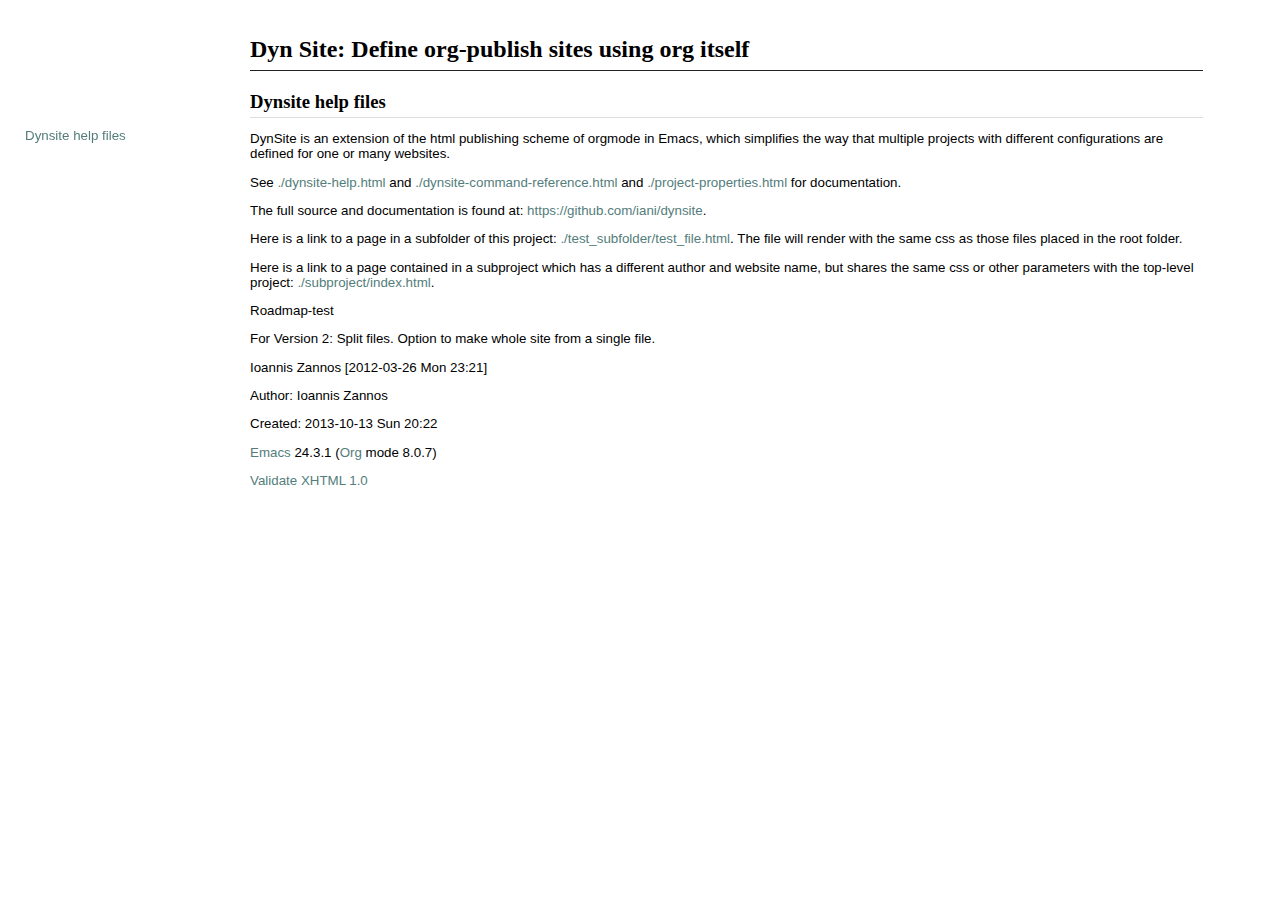
<file: index.html>
<?xml version="1.0" encoding="utf-8"?>
<!DOCTYPE html PUBLIC "-//W3C//DTD XHTML 1.0 Strict//EN" "http://www.w3.org/TR/xhtml1/DTD/xhtml1-strict.dtd">
<html xmlns="http://www.w3.org/1999/xhtml" lang="en" xml:lang="en">
<head>
<title>Dyn Site: Define org-publish sites using org itself</title>
<!-- 2013-10-13 Sun 20:22 -->
<meta http-equiv="Content-Type" content="text/html;charset=utf-8"/>
<meta name="generator" content="Org-mode"/>
<meta name="author" content="Ioannis Zannos"/>

<link rel="stylesheet" href="./css/org.css" type="text/css"/>
<script type="text/javascript">
/*
@licstart  The following is the entire license notice for the
JavaScript code in this tag.

Copyright (C) 2012  Free Software Foundation, Inc.

The JavaScript code in this tag is free software: you can
redistribute it and/or modify it under the terms of the GNU
General Public License (GNU GPL) as published by the Free Software
Foundation, either version 3 of the License, or (at your option)
any later version.  The code is distributed WITHOUT ANY WARRANTY;
without even the implied warranty of MERCHANTABILITY or FITNESS
FOR A PARTICULAR PURPOSE.  See the GNU GPL for more details.

As additional permission under GNU GPL version 3 section 7, you
may distribute non-source (e.g., minimized or compacted) forms of
that code without the copy of the GNU GPL normally required by
section 4, provided you include this license notice and a URL
through which recipients can access the Corresponding Source.


@licend  The above is the entire license notice
for the JavaScript code in this tag.
*/
<!--/*--><![CDATA[/*><!--*/
 function CodeHighlightOn(elem, id)
 {
   var target = document.getElementById(id);
   if(null != target) {
     elem.cacheClassElem = elem.className;
     elem.cacheClassTarget = target.className;
     target.className = "code-highlighted";
     elem.className   = "code-highlighted";
   }
 }
 function CodeHighlightOff(elem, id)
 {
   var target = document.getElementById(id);
   if(elem.cacheClassElem)
     elem.className = elem.cacheClassElem;
   if(elem.cacheClassTarget)
     target.className = elem.cacheClassTarget;
 }
/*]]>*///-->
</script>
</head>
<body>
<div id="content">
<h1 class="title">Dyn Site: Define org-publish sites using org itself</h1>
<div id="table-of-contents">
<h2>Table of Contents</h2>
<div id="text-table-of-contents">
<ul>
<li><a href="#sec-1">Dynsite help files</a></li>
</ul>
</div>
</div>
<div id="outline-container-sec-1" class="outline-2">
<h2 id="sec-1">Dynsite help files</h2>
<div class="outline-text-2" id="text-1">
<p>
DynSite is an extension of the html publishing scheme of orgmode in Emacs, which simplifies the way that multiple projects with different configurations are defined for one or many websites. 
</p>

<p>
See <a href="./dynsite-help.html">./dynsite-help.html</a> and <a href="./dynsite-command-reference.html">./dynsite-command-reference.html</a> and <a href="./project-properties.html">./project-properties.html</a> for documentation. 
</p>

<p>
The full source and documentation is found at: <a href="https://github.com/iani/dynsite">https://github.com/iani/dynsite</a>.
</p>

<p>
Here is a link to a page in a subfolder of this project: <a href="./test_subfolder/test_file.html">./test_subfolder/test_file.html</a>. 
The file will render with the same css as those files placed in the root folder. 
</p>

<p>
Here is a link to a page contained in a subproject which has a different author and website name, but shares the same css or other parameters with the top-level project: <a href="./subproject/index.html">./subproject/index.html</a>. 
</p>

<p>Roadmap-test</p>
<p>For Version 2: Split files. Option to make whole site from a single file.</p>
<p>
Ioannis Zannos <span class="timestamp-wrapper"><span class="timestamp">[2012-03-26 Mon 23:21]</span></span>
</p>
</div>
</div>
</div>
<div id="postamble" class="status">
<p class="author">Author: Ioannis Zannos</p>
<p class="date">Created: 2013-10-13 Sun 20:22</p>
<p class="creator"><a href="http://www.gnu.org/software/emacs/">Emacs</a> 24.3.1 (<a href="http://orgmode.org">Org</a> mode 8.0.7)</p>
<p class="xhtml-validation"><a href="http://validator.w3.org/check?uri=referer">Validate XHTML 1.0</a></p>
</div>
</body>
</html>
</file>
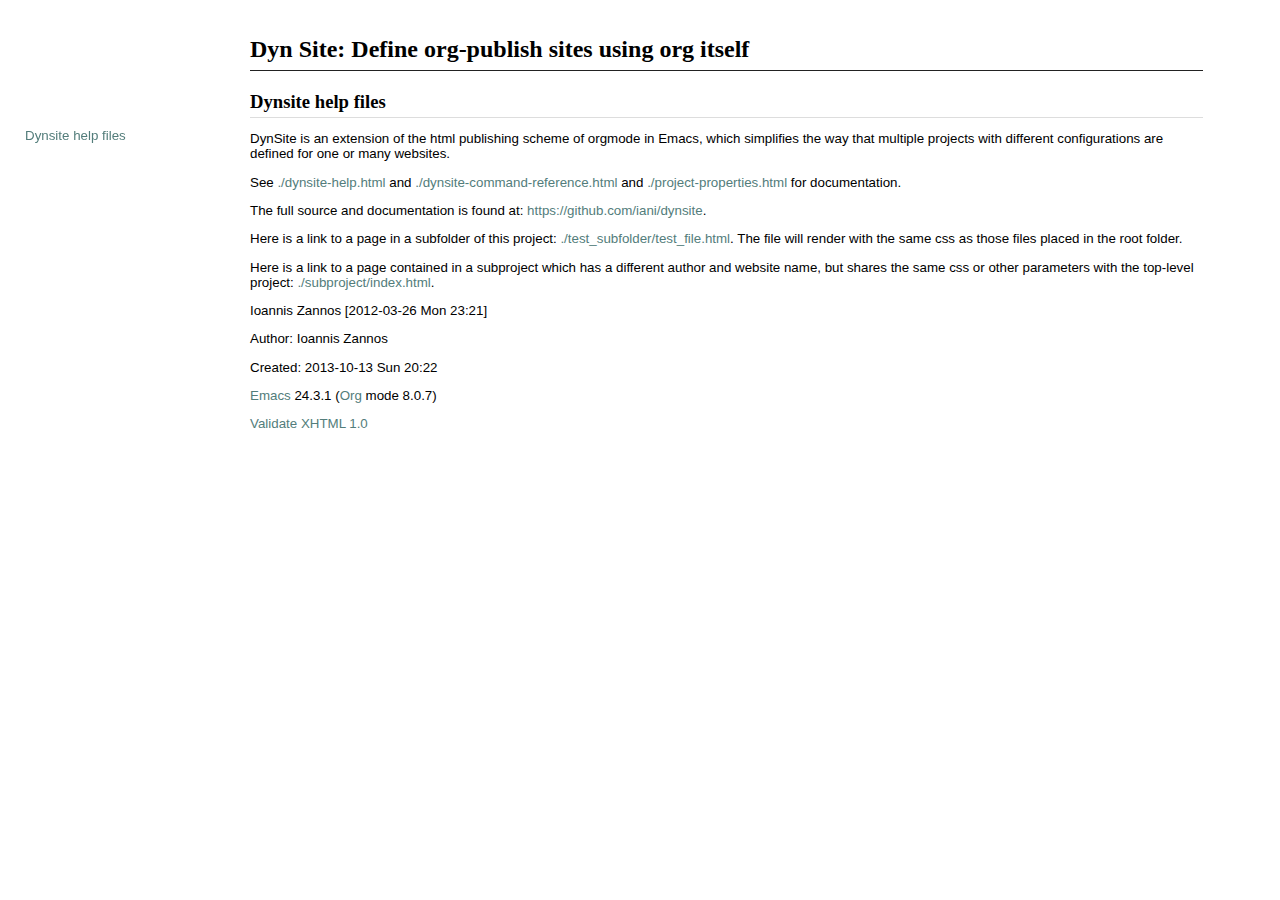
<file: dynsite-html/index.html>
<?xml version="1.0" encoding="utf-8"?>
<!DOCTYPE html PUBLIC "-//W3C//DTD XHTML 1.0 Strict//EN" "http://www.w3.org/TR/xhtml1/DTD/xhtml1-strict.dtd">
<html xmlns="http://www.w3.org/1999/xhtml" lang="en" xml:lang="en">
<head>
<title>Dyn Site: Define org-publish sites using org itself</title>
<!-- 2013-10-13 Sun 20:22 -->
<meta http-equiv="Content-Type" content="text/html;charset=utf-8"/>
<meta name="generator" content="Org-mode"/>
<meta name="author" content="Ioannis Zannos"/>

<link rel="stylesheet" href="./css/org.css" type="text/css"/>
<script type="text/javascript">
/*
@licstart  The following is the entire license notice for the
JavaScript code in this tag.

Copyright (C) 2012  Free Software Foundation, Inc.

The JavaScript code in this tag is free software: you can
redistribute it and/or modify it under the terms of the GNU
General Public License (GNU GPL) as published by the Free Software
Foundation, either version 3 of the License, or (at your option)
any later version.  The code is distributed WITHOUT ANY WARRANTY;
without even the implied warranty of MERCHANTABILITY or FITNESS
FOR A PARTICULAR PURPOSE.  See the GNU GPL for more details.

As additional permission under GNU GPL version 3 section 7, you
may distribute non-source (e.g., minimized or compacted) forms of
that code without the copy of the GNU GPL normally required by
section 4, provided you include this license notice and a URL
through which recipients can access the Corresponding Source.


@licend  The above is the entire license notice
for the JavaScript code in this tag.
*/
<!--/*--><![CDATA[/*><!--*/
 function CodeHighlightOn(elem, id)
 {
   var target = document.getElementById(id);
   if(null != target) {
     elem.cacheClassElem = elem.className;
     elem.cacheClassTarget = target.className;
     target.className = "code-highlighted";
     elem.className   = "code-highlighted";
   }
 }
 function CodeHighlightOff(elem, id)
 {
   var target = document.getElementById(id);
   if(elem.cacheClassElem)
     elem.className = elem.cacheClassElem;
   if(elem.cacheClassTarget)
     target.className = elem.cacheClassTarget;
 }
/*]]>*///-->
</script>
</head>
<body>
<div id="content">
<h1 class="title">Dyn Site: Define org-publish sites using org itself</h1>
<div id="table-of-contents">
<h2>Table of Contents</h2>
<div id="text-table-of-contents">
<ul>
<li><a href="#sec-1">Dynsite help files</a></li>
</ul>
</div>
</div>
<div id="outline-container-sec-1" class="outline-2">
<h2 id="sec-1">Dynsite help files</h2>
<div class="outline-text-2" id="text-1">
<p>
DynSite is an extension of the html publishing scheme of orgmode in Emacs, which simplifies the way that multiple projects with different configurations are defined for one or many websites. 
</p>

<p>
See <a href="./dynsite-help.html">./dynsite-help.html</a> and <a href="./dynsite-command-reference.html">./dynsite-command-reference.html</a> and <a href="./project-properties.html">./project-properties.html</a> for documentation. 
</p>

<p>
The full source and documentation is found at: <a href="https://github.com/iani/dynsite">https://github.com/iani/dynsite</a>.
</p>

<p>
Here is a link to a page in a subfolder of this project: <a href="./test_subfolder/test_file.html">./test_subfolder/test_file.html</a>. 
The file will render with the same css as those files placed in the root folder. 
</p>

<p>
Here is a link to a page contained in a subproject which has a different author and website name, but shares the same css or other parameters with the top-level project: <a href="./subproject/index.html">./subproject/index.html</a>. 
</p>

<p>
Ioannis Zannos <span class="timestamp-wrapper"><span class="timestamp">[2012-03-26 Mon 23:21]</span></span>
</p>
</div>
</div>
</div>
<div id="postamble" class="status">
<p class="author">Author: Ioannis Zannos</p>
<p class="date">Created: 2013-10-13 Sun 20:22</p>
<p class="creator"><a href="http://www.gnu.org/software/emacs/">Emacs</a> 24.3.1 (<a href="http://orgmode.org">Org</a> mode 8.0.7)</p>
<p class="xhtml-validation"><a href="http://validator.w3.org/check?uri=referer">Validate XHTML 1.0</a></p>
</div>
</body>
</html>
</file>
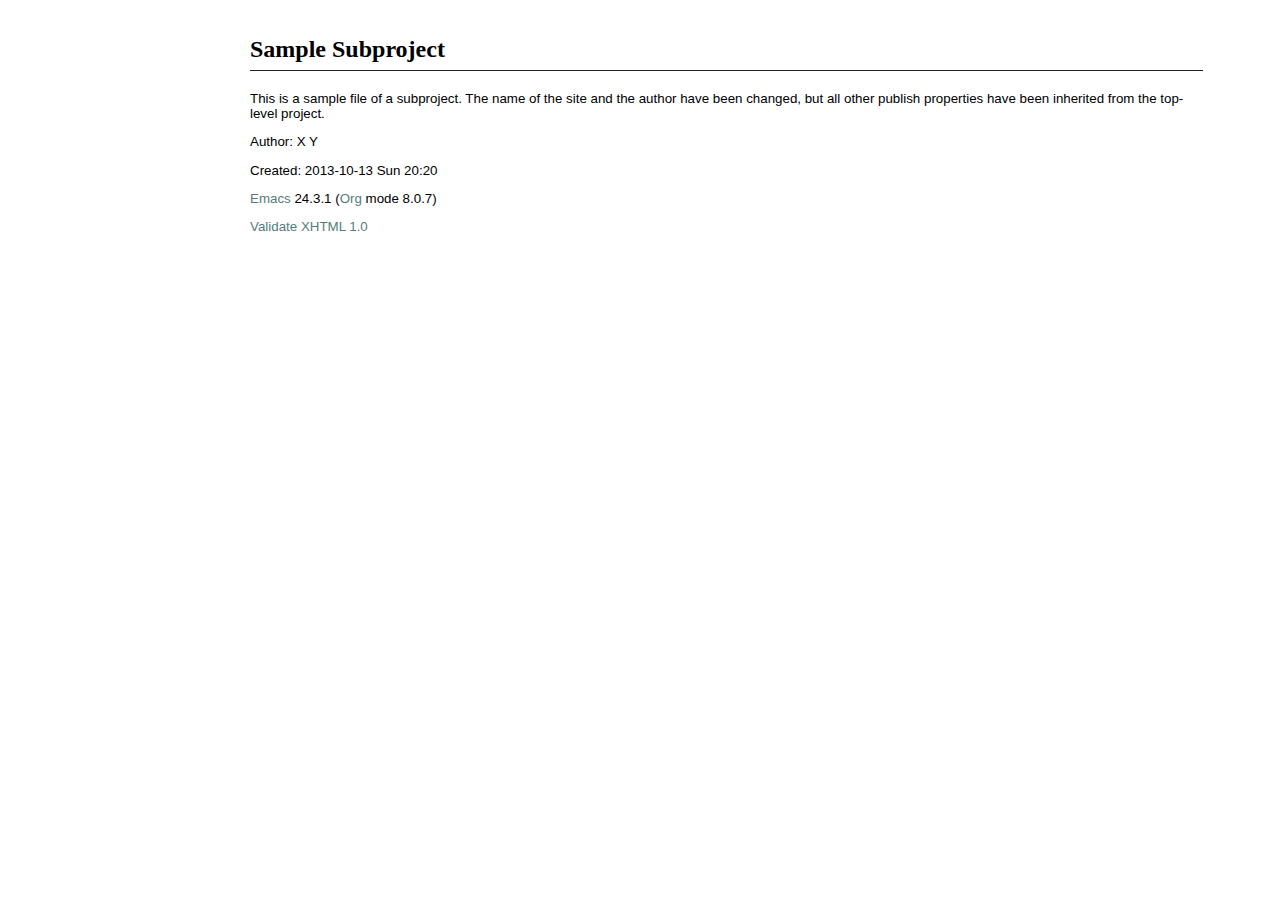
<file: subproject/index.html>
<?xml version="1.0" encoding="utf-8"?>
<!DOCTYPE html PUBLIC "-//W3C//DTD XHTML 1.0 Strict//EN" "http://www.w3.org/TR/xhtml1/DTD/xhtml1-strict.dtd">
<html xmlns="http://www.w3.org/1999/xhtml" lang="en" xml:lang="en">
<head>
<title>Sample Subproject</title>
<!-- 2013-10-13 Sun 20:20 -->
<meta http-equiv="Content-Type" content="text/html;charset=utf-8"/>
<meta name="generator" content="Org-mode"/>
<meta name="author" content="X Y"/>

<link rel="stylesheet" href="./../css/org.css" type="text/css"/>
<script type="text/javascript">
/*
@licstart  The following is the entire license notice for the
JavaScript code in this tag.

Copyright (C) 2012  Free Software Foundation, Inc.

The JavaScript code in this tag is free software: you can
redistribute it and/or modify it under the terms of the GNU
General Public License (GNU GPL) as published by the Free Software
Foundation, either version 3 of the License, or (at your option)
any later version.  The code is distributed WITHOUT ANY WARRANTY;
without even the implied warranty of MERCHANTABILITY or FITNESS
FOR A PARTICULAR PURPOSE.  See the GNU GPL for more details.

As additional permission under GNU GPL version 3 section 7, you
may distribute non-source (e.g., minimized or compacted) forms of
that code without the copy of the GNU GPL normally required by
section 4, provided you include this license notice and a URL
through which recipients can access the Corresponding Source.


@licend  The above is the entire license notice
for the JavaScript code in this tag.
*/
<!--/*--><![CDATA[/*><!--*/
 function CodeHighlightOn(elem, id)
 {
   var target = document.getElementById(id);
   if(null != target) {
     elem.cacheClassElem = elem.className;
     elem.cacheClassTarget = target.className;
     target.className = "code-highlighted";
     elem.className   = "code-highlighted";
   }
 }
 function CodeHighlightOff(elem, id)
 {
   var target = document.getElementById(id);
   if(elem.cacheClassElem)
     elem.className = elem.cacheClassElem;
   if(elem.cacheClassTarget)
     target.className = elem.cacheClassTarget;
 }
/*]]>*///-->
</script>
</head>
<body>
<div id="content">
<h1 class="title">Sample Subproject</h1>
<p>
This is a sample file of a subproject. The name of the site and the author have been changed, but all other publish properties have been inherited from the top-level project. 
</p>
</div>
<div id="postamble" class="status">
<p class="author">Author: X Y</p>
<p class="date">Created: 2013-10-13 Sun 20:20</p>
<p class="creator"><a href="http://www.gnu.org/software/emacs/">Emacs</a> 24.3.1 (<a href="http://orgmode.org">Org</a> mode 8.0.7)</p>
<p class="xhtml-validation"><a href="http://validator.w3.org/check?uri=referer">Validate XHTML 1.0</a></p>
</div>
</body>
</html>
</file>
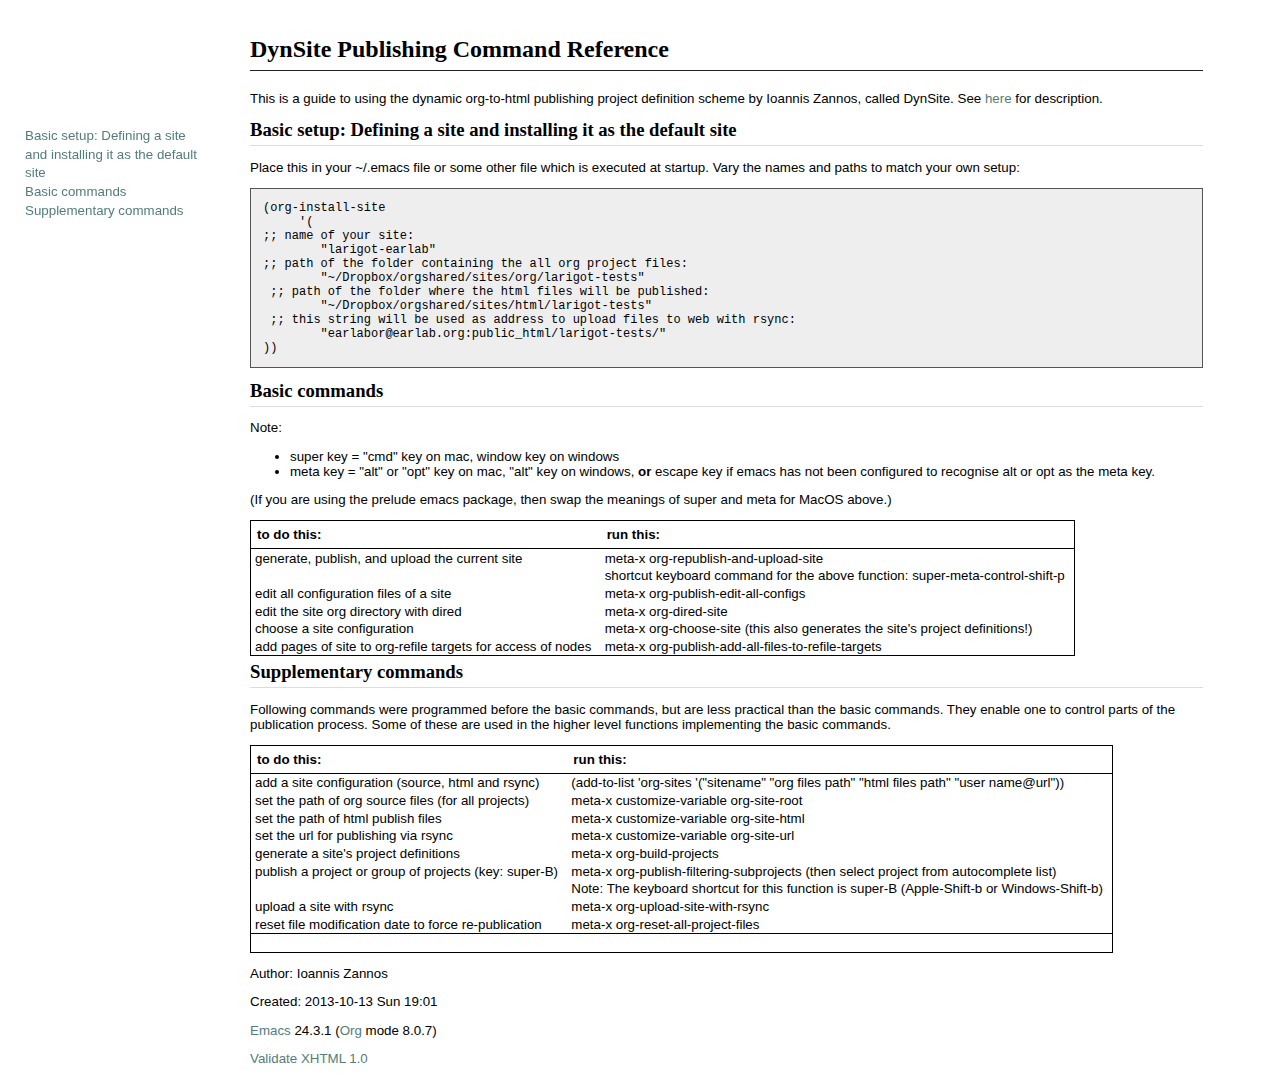
<file: dynsite-command-reference.html>
<?xml version="1.0" encoding="utf-8"?>
<!DOCTYPE html PUBLIC "-//W3C//DTD XHTML 1.0 Strict//EN" "http://www.w3.org/TR/xhtml1/DTD/xhtml1-strict.dtd">
<html xmlns="http://www.w3.org/1999/xhtml" lang="en" xml:lang="en">
<head>
<title>DynSite Publishing Command Reference</title>
<!-- 2013-10-13 Sun 19:01 -->
<meta http-equiv="Content-Type" content="text/html;charset=utf-8"/>
<meta name="generator" content="Org-mode"/>
<meta name="author" content="Ioannis Zannos"/>

<link rel="stylesheet" href="./css/org.css" type="text/css"/>
<script type="text/javascript">
/*
@licstart  The following is the entire license notice for the
JavaScript code in this tag.

Copyright (C) 2012  Free Software Foundation, Inc.

The JavaScript code in this tag is free software: you can
redistribute it and/or modify it under the terms of the GNU
General Public License (GNU GPL) as published by the Free Software
Foundation, either version 3 of the License, or (at your option)
any later version.  The code is distributed WITHOUT ANY WARRANTY;
without even the implied warranty of MERCHANTABILITY or FITNESS
FOR A PARTICULAR PURPOSE.  See the GNU GPL for more details.

As additional permission under GNU GPL version 3 section 7, you
may distribute non-source (e.g., minimized or compacted) forms of
that code without the copy of the GNU GPL normally required by
section 4, provided you include this license notice and a URL
through which recipients can access the Corresponding Source.


@licend  The above is the entire license notice
for the JavaScript code in this tag.
*/
<!--/*--><![CDATA[/*><!--*/
 function CodeHighlightOn(elem, id)
 {
   var target = document.getElementById(id);
   if(null != target) {
     elem.cacheClassElem = elem.className;
     elem.cacheClassTarget = target.className;
     target.className = "code-highlighted";
     elem.className   = "code-highlighted";
   }
 }
 function CodeHighlightOff(elem, id)
 {
   var target = document.getElementById(id);
   if(elem.cacheClassElem)
     elem.className = elem.cacheClassElem;
   if(elem.cacheClassTarget)
     target.className = elem.cacheClassTarget;
 }
/*]]>*///-->
</script>
</head>
<body>
<div id="content">
<h1 class="title">DynSite Publishing Command Reference</h1>
<div id="table-of-contents">
<h2>Table of Contents</h2>
<div id="text-table-of-contents">
<ul>
<li><a href="#sec-1">Basic setup: Defining a site and installing it as the default site</a></li>
<li><a href="#sec-2">Basic commands</a></li>
<li><a href="#sec-3">Supplementary commands</a></li>
</ul>
</div>
</div>
<p>
This is a guide to using the dynamic org-to-html publishing project definition scheme by Ioannis Zannos, called DynSite. 
See <a href="./dynsite-help.html">here</a> for description. 
</p>

<div id="outline-container-sec-1" class="outline-2">
<h2 id="sec-1">Basic setup: Defining a site and installing it as the default site</h2>
<div class="outline-text-2" id="text-1">
<p>
Place this in your ~/.emacs file or some other file which is executed at startup. Vary the names and paths to match your own setup: 
</p>

<pre class="example">
(org-install-site 
     '(
;; name of your site: 
	"larigot-earlab" 
;; path of the folder containing the all org project files:
	"~/Dropbox/orgshared/sites/org/larigot-tests" 
 ;; path of the folder where the html files will be published:
	"~/Dropbox/orgshared/sites/html/larigot-tests" 
 ;; this string will be used as address to upload files to web with rsync:
	"earlabor@earlab.org:public_html/larigot-tests/"
))
</pre>
</div>
</div>
<div id="outline-container-sec-2" class="outline-2">
<h2 id="sec-2">Basic commands</h2>
<div class="outline-text-2" id="text-2">
<p>
<span class="underline">Note:</span> 
</p>
<ul class="org-ul">
<li>super key = "cmd" key on mac, window key on windows
</li>
<li>meta key = "alt" or "opt" key on mac, "alt" key on windows, <b>or</b> escape key if emacs has not been configured to recognise alt or opt as the meta key.
</li>
</ul>
<p>
(If you are using the prelude emacs package, then swap the meanings of super and meta for MacOS above.)
</p>

<table border="2" cellspacing="0" cellpadding="6" rules="groups" frame="hsides">


<colgroup>
<col class="left"/>

<col class="left"/>
</colgroup>
<thead>
<tr>
<th scope="col" class="left">to do this:</th>
<th scope="col" class="left">run this:</th>
</tr>
</thead>
<tbody>
<tr>
<td class="left">generate, publish, and upload the current site</td>
<td class="left">meta-x org-republish-and-upload-site</td>
</tr>

<tr>
<td class="left">&#xa0;</td>
<td class="left">shortcut keyboard command for the above function: super-meta-control-shift-p</td>
</tr>

<tr>
<td class="left">edit all configuration files of a site</td>
<td class="left">meta-x org-publish-edit-all-configs</td>
</tr>

<tr>
<td class="left">edit the site org directory with dired</td>
<td class="left">meta-x org-dired-site</td>
</tr>

<tr>
<td class="left">choose a site configuration</td>
<td class="left">meta-x org-choose-site (this also generates the site's project definitions!)</td>
</tr>

<tr>
<td class="left">add pages of site to org-refile targets for access of nodes</td>
<td class="left">meta-x org-publish-add-all-files-to-refile-targets</td>
</tr>
</tbody>
</table>
</div>
</div>
<div id="outline-container-sec-3" class="outline-2">
<h2 id="sec-3">Supplementary commands</h2>
<div class="outline-text-2" id="text-3">
<p>
Following commands were programmed before the basic commands, but are less practical than the basic commands. They enable one to control parts of the publication process. Some of these are used in the higher level functions implementing the basic commands. 
</p>

<table border="2" cellspacing="0" cellpadding="6" rules="groups" frame="hsides">


<colgroup>
<col class="left"/>

<col class="left"/>
</colgroup>
<thead>
<tr>
<th scope="col" class="left">to do this:</th>
<th scope="col" class="left">run this:</th>
</tr>
</thead>
<tbody>
<tr>
<td class="left">add a site configuration (source, html and rsync)</td>
<td class="left">(add-to-list 'org-sites '("sitename" "org files path" "html files path" "user name@url"))</td>
</tr>

<tr>
<td class="left">set the path of org source files (for all projects)</td>
<td class="left">meta-x customize-variable org-site-root</td>
</tr>

<tr>
<td class="left">set the path of html publish files</td>
<td class="left">meta-x customize-variable org-site-html</td>
</tr>

<tr>
<td class="left">set the url for publishing via rsync</td>
<td class="left">meta-x customize-variable org-site-url</td>
</tr>

<tr>
<td class="left">generate a site's project definitions</td>
<td class="left">meta-x org-build-projects</td>
</tr>

<tr>
<td class="left">publish a project or group of projects (key: super-B)</td>
<td class="left">meta-x org-publish-filtering-subprojects (then select project from autocomplete list)</td>
</tr>

<tr>
<td class="left">&#xa0;</td>
<td class="left">Note: The keyboard shortcut for this function is super-B (Apple-Shift-b or Windows-Shift-b)</td>
</tr>

<tr>
<td class="left">upload a site with rsync</td>
<td class="left">meta-x org-upload-site-with-rsync</td>
</tr>

<tr>
<td class="left">reset file modification date to force re-publication</td>
<td class="left">meta-x org-reset-all-project-files</td>
</tr>
</tbody>
<tbody>
<tr>
<td class="left">&#xa0;</td>
<td class="left">&#xa0;</td>
</tr>
</tbody>
</table>
</div>
</div>
</div>
<div id="postamble" class="status">
<p class="author">Author: Ioannis Zannos</p>
<p class="date">Created: 2013-10-13 Sun 19:01</p>
<p class="creator"><a href="http://www.gnu.org/software/emacs/">Emacs</a> 24.3.1 (<a href="http://orgmode.org">Org</a> mode 8.0.7)</p>
<p class="xhtml-validation"><a href="http://validator.w3.org/check?uri=referer">Validate XHTML 1.0</a></p>
</div>
</body>
</html>
</file>
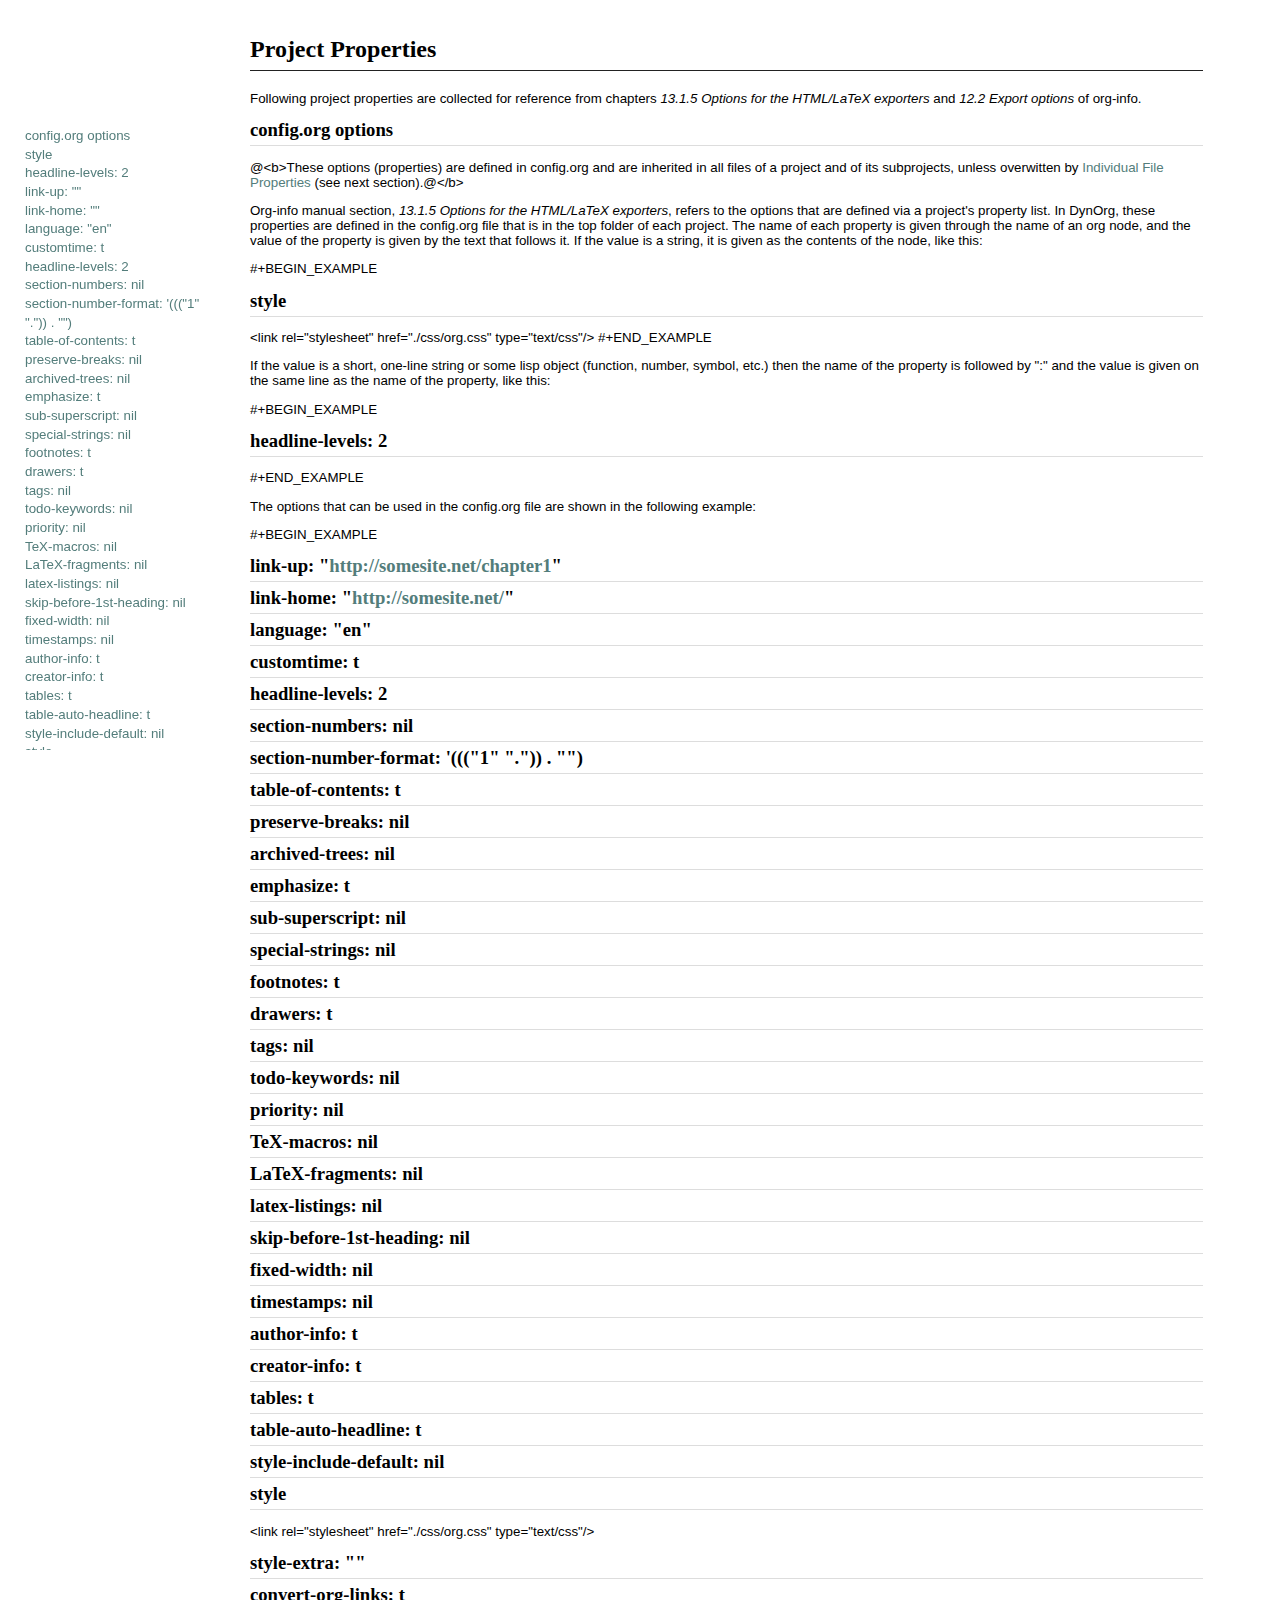
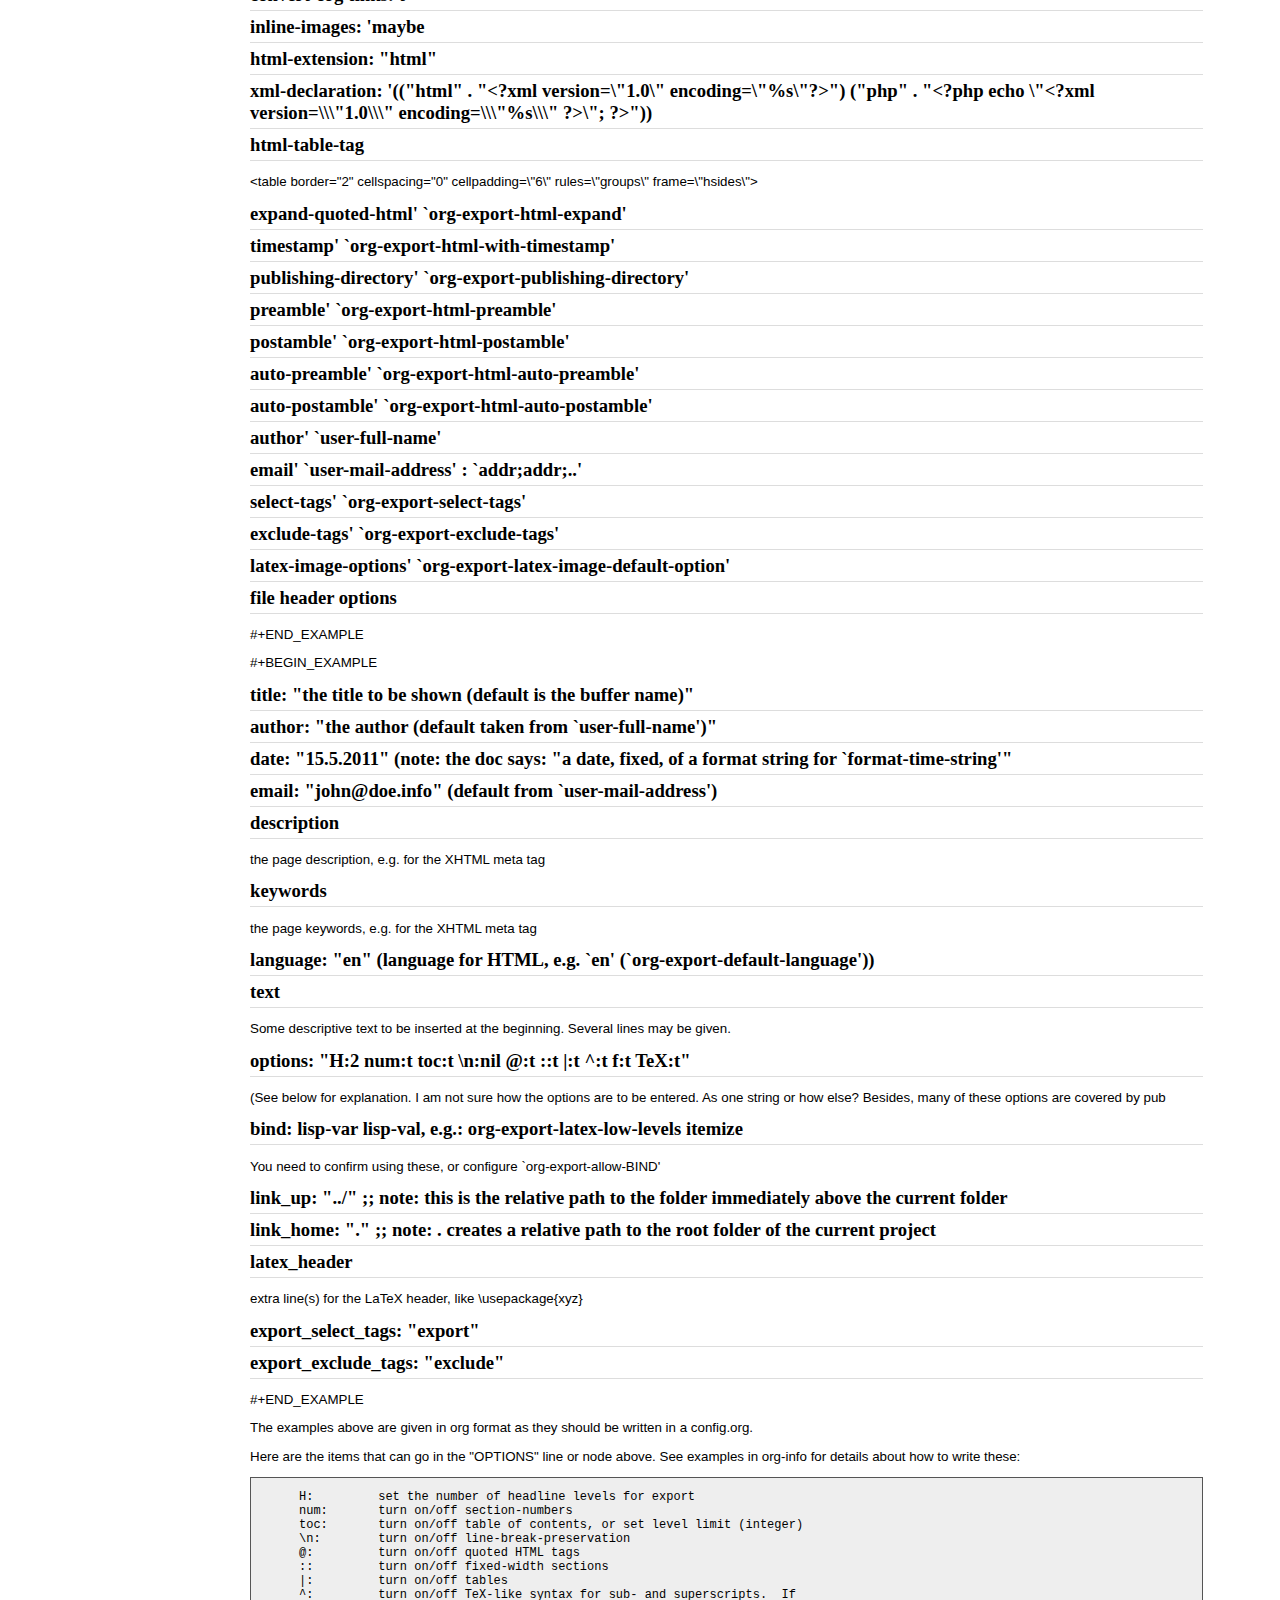
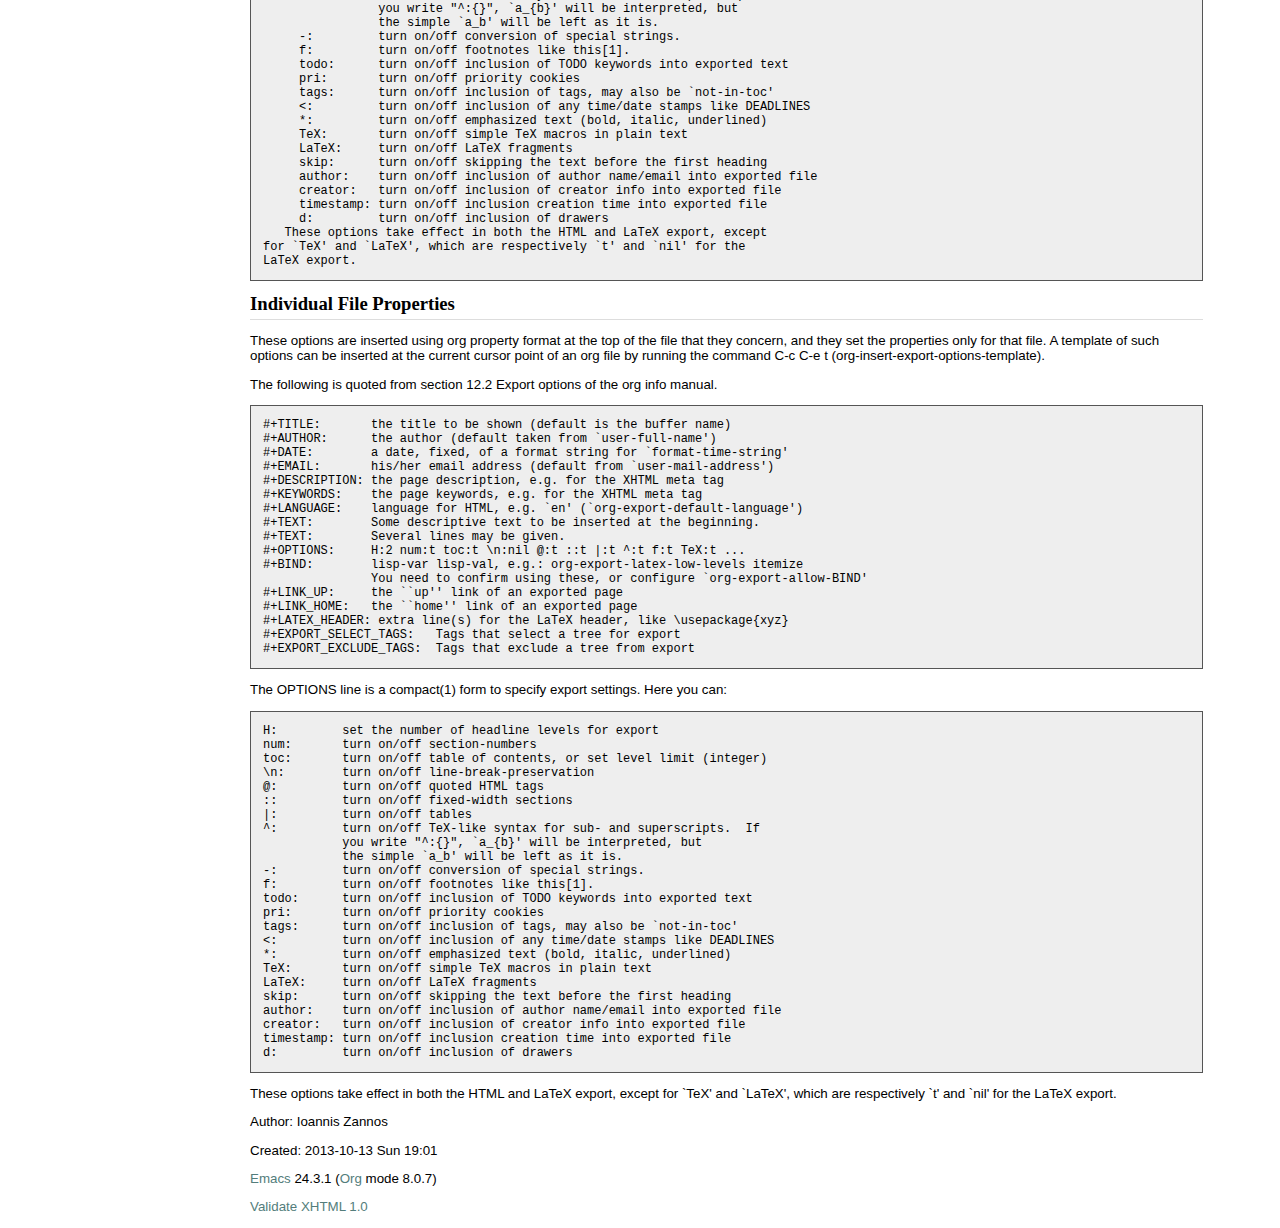
<file: project-properties.html>
<?xml version="1.0" encoding="utf-8"?>
<!DOCTYPE html PUBLIC "-//W3C//DTD XHTML 1.0 Strict//EN" "http://www.w3.org/TR/xhtml1/DTD/xhtml1-strict.dtd">
<html xmlns="http://www.w3.org/1999/xhtml" lang="en" xml:lang="en">
<head>
<title>Project Properties</title>
<!-- 2013-10-13 Sun 19:01 -->
<meta http-equiv="Content-Type" content="text/html;charset=utf-8"/>
<meta name="generator" content="Org-mode"/>
<meta name="author" content="Ioannis Zannos"/>

<link rel="stylesheet" href="./css/org.css" type="text/css"/>
<script type="text/javascript">
/*
@licstart  The following is the entire license notice for the
JavaScript code in this tag.

Copyright (C) 2012  Free Software Foundation, Inc.

The JavaScript code in this tag is free software: you can
redistribute it and/or modify it under the terms of the GNU
General Public License (GNU GPL) as published by the Free Software
Foundation, either version 3 of the License, or (at your option)
any later version.  The code is distributed WITHOUT ANY WARRANTY;
without even the implied warranty of MERCHANTABILITY or FITNESS
FOR A PARTICULAR PURPOSE.  See the GNU GPL for more details.

As additional permission under GNU GPL version 3 section 7, you
may distribute non-source (e.g., minimized or compacted) forms of
that code without the copy of the GNU GPL normally required by
section 4, provided you include this license notice and a URL
through which recipients can access the Corresponding Source.


@licend  The above is the entire license notice
for the JavaScript code in this tag.
*/
<!--/*--><![CDATA[/*><!--*/
 function CodeHighlightOn(elem, id)
 {
   var target = document.getElementById(id);
   if(null != target) {
     elem.cacheClassElem = elem.className;
     elem.cacheClassTarget = target.className;
     target.className = "code-highlighted";
     elem.className   = "code-highlighted";
   }
 }
 function CodeHighlightOff(elem, id)
 {
   var target = document.getElementById(id);
   if(elem.cacheClassElem)
     elem.className = elem.cacheClassElem;
   if(elem.cacheClassTarget)
     target.className = elem.cacheClassTarget;
 }
/*]]>*///-->
</script>
<script type="text/javascript" src="http://orgmode.org/mathjax/MathJax.js">
<!--/*--><![CDATA[/*><!--*/
    MathJax.Hub.Config({
        // Only one of the two following lines, depending on user settings
        // First allows browser-native MathML display, second forces HTML/CSS
        //  config: ["MMLorHTML.js"], jax: ["input/TeX"],
            jax: ["input/TeX", "output/HTML-CSS"],
        extensions: ["tex2jax.js","TeX/AMSmath.js","TeX/AMSsymbols.js",
                     "TeX/noUndefined.js"],
        tex2jax: {
            inlineMath: [ ["\\(","\\)"] ],
            displayMath: [ ['$$','$$'], ["\\[","\\]"], ["\\begin{displaymath}","\\end{displaymath}"] ],
            skipTags: ["script","noscript","style","textarea","pre","code"],
            ignoreClass: "tex2jax_ignore",
            processEscapes: false,
            processEnvironments: true,
            preview: "TeX"
        },
        showProcessingMessages: true,
        displayAlign: "center",
        displayIndent: "2em",

        "HTML-CSS": {
             scale: 100,
             availableFonts: ["STIX","TeX"],
             preferredFont: "TeX",
             webFont: "TeX",
             imageFont: "TeX",
             showMathMenu: true,
        },
        MMLorHTML: {
             prefer: {
                 MSIE:    "MML",
                 Firefox: "MML",
                 Opera:   "HTML",
                 other:   "HTML"
             }
        }
    });
/*]]>*///-->
</script>
</head>
<body>
<div id="content">
<h1 class="title">Project Properties</h1>
<div id="table-of-contents">
<h2>Table of Contents</h2>
<div id="text-table-of-contents">
<ul>
<li><a href="#sec-1">config.org options</a></li>
<li><a href="#sec-2">style</a></li>
<li><a href="#sec-3">headline-levels: 2</a></li>
<li><a href="#sec-4">link-up: ""</a></li>
<li><a href="#sec-5">link-home:  ""</a></li>
<li><a href="#sec-6">language: "en"</a></li>
<li><a href="#sec-7">customtime: t</a></li>
<li><a href="#sec-8">headline-levels: 2</a></li>
<li><a href="#sec-9">section-numbers: nil</a></li>
<li><a href="#sec-10">section-number-format: '((("1" ".")) . "")</a></li>
<li><a href="#sec-11">table-of-contents: t</a></li>
<li><a href="#sec-12">preserve-breaks: nil</a></li>
<li><a href="#sec-13">archived-trees: nil</a></li>
<li><a href="#sec-14">emphasize: t</a></li>
<li><a href="#sec-15">sub-superscript: nil</a></li>
<li><a href="#sec-16">special-strings: nil</a></li>
<li><a href="#sec-17">footnotes: t</a></li>
<li><a href="#sec-18">drawers: t</a></li>
<li><a href="#sec-19">tags: nil</a></li>
<li><a href="#sec-20">todo-keywords: nil</a></li>
<li><a href="#sec-21">priority: nil</a></li>
<li><a href="#sec-22">TeX-macros: nil</a></li>
<li><a href="#sec-23">LaTeX-fragments: nil</a></li>
<li><a href="#sec-24">latex-listings: nil</a></li>
<li><a href="#sec-25">skip-before-1st-heading: nil</a></li>
<li><a href="#sec-26">fixed-width: nil</a></li>
<li><a href="#sec-27">timestamps: nil</a></li>
<li><a href="#sec-28">author-info: t</a></li>
<li><a href="#sec-29">creator-info: t</a></li>
<li><a href="#sec-30">tables: t</a></li>
<li><a href="#sec-31">table-auto-headline: t</a></li>
<li><a href="#sec-32">style-include-default: nil</a></li>
<li><a href="#sec-33">style</a></li>
<li><a href="#sec-34">style-extra: ""</a></li>
<li><a href="#sec-35">convert-org-links: t</a></li>
<li><a href="#sec-36">inline-images: 'maybe</a></li>
<li><a href="#sec-37">html-extension: "html"</a></li>
<li><a href="#sec-38">xml-declaration: '(("html" . "&lt;?xml version=\"1.0\" encoding=\"%s\"?&gt;") ("php" . "&lt;?php echo \"&lt;?xml version=\\\"1.0\\\" encoding=\\\"%s\\\" ?&gt;\"; ?&gt;"))</a></li>
<li><a href="#sec-39">html-table-tag</a></li>
<li><a href="#sec-40">expand-quoted-html'   `org-export-html-expand'</a></li>
<li><a href="#sec-41">timestamp'            `org-export-html-with-timestamp'</a></li>
<li><a href="#sec-42">publishing-directory' `org-export-publishing-directory'</a></li>
<li><a href="#sec-43">preamble'             `org-export-html-preamble'</a></li>
<li><a href="#sec-44">postamble'            `org-export-html-postamble'</a></li>
<li><a href="#sec-45">auto-preamble'        `org-export-html-auto-preamble'</a></li>
<li><a href="#sec-46">auto-postamble'       `org-export-html-auto-postamble'</a></li>
<li><a href="#sec-47">author'               `user-full-name'</a></li>
<li><a href="#sec-48">email'                `user-mail-address' : `addr;addr;..'</a></li>
<li><a href="#sec-49">select-tags'          `org-export-select-tags'</a></li>
<li><a href="#sec-50">exclude-tags'         `org-export-exclude-tags'</a></li>
<li><a href="#sec-51">latex-image-options'  `org-export-latex-image-default-option'</a></li>
<li><a href="#sec-52">file header options</a></li>
<li><a href="#sec-53">title: "the title to be shown (default is the buffer name)"</a></li>
<li><a href="#sec-54">author:  "the author (default taken from `user-full-name')"</a></li>
<li><a href="#sec-55">date:  "15.5.2011" (note: the doc says: "a date, fixed, of a format string for `format-time-string'"</a></li>
<li><a href="#sec-56">email:  "john@doe.info" (default from `user-mail-address')</a></li>
<li><a href="#sec-57">description</a></li>
<li><a href="#sec-58">keywords</a></li>
<li><a href="#sec-59">language:  "en" (language for HTML, e.g. `en' (`org-export-default-language'))</a></li>
<li><a href="#sec-60">text</a></li>
<li><a href="#sec-61">options: "H:2 num:t toc:t \n:nil @:t ::t |:t ^:t f:t TeX:t"</a></li>
<li><a href="#sec-62">bind:        lisp-var lisp-val, e.g.: org-export-latex-low-levels itemize</a></li>
<li><a href="#sec-63">link_up:   "../" ;; note: this is the relative path to the folder immediately above the current folder</a></li>
<li><a href="#sec-64">link_home: "." ;; note: . creates a relative path to the root folder of the current project</a></li>
<li><a href="#sec-65">latex_header</a></li>
<li><a href="#sec-66">export_select_tags: "export"</a></li>
<li><a href="#sec-67">export_exclude_tags: "exclude"</a></li>
<li><a href="#sec-68">Individual File Properties</a></li>
</ul>
</div>
</div>
<p>
Following project properties are collected for reference from chapters <i>13.1.5 Options for the HTML/LaTeX exporters</i> and 
<i>12.2 Export options</i> of org-info.
</p>

<div id="outline-container-sec-1" class="outline-2">
<h2 id="sec-1">config.org options</h2>
<div class="outline-text-2" id="text-1">
<p>
@&lt;b&gt;These options (properties) are defined in config.org and are inherited in all files of a project and of its subprojects, unless overwitten by <a href="#sec-68">Individual File Properties</a> (see next section).@&lt;/b&gt;
</p>

<p>
Org-info manual section, <i>13.1.5 Options for the HTML/LaTeX exporters</i>, refers to the options that are defined via a project's property list. In DynOrg, these properties are defined in the config.org file that is in the top folder of each project. The name of each property is given through the name of an org node, and the value of the property is given by the text that follows it. If the value is a string, it is given as the contents of the node, like this: 
</p>

<p>
#+BEGIN_EXAMPLE
</p>
</div>
</div>

<div id="outline-container-sec-2" class="outline-2">
<h2 id="sec-2">style</h2>
<div class="outline-text-2" id="text-2">
<p>
&lt;link rel="stylesheet" href="./css/org.css" type="text/css"/&gt;
#+END_EXAMPLE
</p>

<p>
If the value is a short, one-line string or some lisp object (function, number, symbol, etc.) then the name of the property is followed by ":" and the value is given on the same line as the name of the property, like this: 
</p>

<p>
#+BEGIN_EXAMPLE
</p>
</div>
</div>

<div id="outline-container-sec-3" class="outline-2">
<h2 id="sec-3">headline-levels: 2</h2>
<div class="outline-text-2" id="text-3">
<p>
#+END_EXAMPLE
</p>

<p>
The options that can be used in the config.org file are shown in the following example: 
</p>

<p>
#+BEGIN_EXAMPLE
</p>
</div>
</div>

<div id="outline-container-sec-4" class="outline-2">
<h2 id="sec-4">link-up: "<a href="http://somesite.net/chapter1">http://somesite.net/chapter1</a>"</h2>
</div>
<div id="outline-container-sec-5" class="outline-2">
<h2 id="sec-5">link-home:  "<a href="http://somesite.net/">http://somesite.net/</a>"</h2>
</div>
<div id="outline-container-sec-6" class="outline-2">
<h2 id="sec-6">language: "en"</h2>
</div>
<div id="outline-container-sec-7" class="outline-2">
<h2 id="sec-7">customtime: t</h2>
</div>
<div id="outline-container-sec-8" class="outline-2">
<h2 id="sec-8">headline-levels: 2</h2>
</div>
<div id="outline-container-sec-9" class="outline-2">
<h2 id="sec-9">section-numbers: nil</h2>
</div>
<div id="outline-container-sec-10" class="outline-2">
<h2 id="sec-10">section-number-format: '((("1" ".")) . "")</h2>
</div>
<div id="outline-container-sec-11" class="outline-2">
<h2 id="sec-11">table-of-contents: t</h2>
</div>
<div id="outline-container-sec-12" class="outline-2">
<h2 id="sec-12">preserve-breaks: nil</h2>
</div>
<div id="outline-container-sec-13" class="outline-2">
<h2 id="sec-13">archived-trees: nil</h2>
</div>
<div id="outline-container-sec-14" class="outline-2">
<h2 id="sec-14">emphasize: t</h2>
</div>
<div id="outline-container-sec-15" class="outline-2">
<h2 id="sec-15">sub-superscript: nil</h2>
</div>
<div id="outline-container-sec-16" class="outline-2">
<h2 id="sec-16">special-strings: nil</h2>
</div>
<div id="outline-container-sec-17" class="outline-2">
<h2 id="sec-17">footnotes: t</h2>
</div>
<div id="outline-container-sec-18" class="outline-2">
<h2 id="sec-18">drawers: t</h2>
</div>
<div id="outline-container-sec-19" class="outline-2">
<h2 id="sec-19">tags: nil</h2>
</div>
<div id="outline-container-sec-20" class="outline-2">
<h2 id="sec-20">todo-keywords: nil</h2>
</div>
<div id="outline-container-sec-21" class="outline-2">
<h2 id="sec-21">priority: nil</h2>
</div>
<div id="outline-container-sec-22" class="outline-2">
<h2 id="sec-22">TeX-macros: nil</h2>
</div>
<div id="outline-container-sec-23" class="outline-2">
<h2 id="sec-23">LaTeX-fragments: nil</h2>
</div>
<div id="outline-container-sec-24" class="outline-2">
<h2 id="sec-24">latex-listings: nil</h2>
</div>
<div id="outline-container-sec-25" class="outline-2">
<h2 id="sec-25">skip-before-1st-heading: nil</h2>
</div>
<div id="outline-container-sec-26" class="outline-2">
<h2 id="sec-26">fixed-width: nil</h2>
</div>
<div id="outline-container-sec-27" class="outline-2">
<h2 id="sec-27">timestamps: nil</h2>
</div>
<div id="outline-container-sec-28" class="outline-2">
<h2 id="sec-28">author-info: t</h2>
</div>
<div id="outline-container-sec-29" class="outline-2">
<h2 id="sec-29">creator-info: t</h2>
</div>
<div id="outline-container-sec-30" class="outline-2">
<h2 id="sec-30">tables: t</h2>
</div>
<div id="outline-container-sec-31" class="outline-2">
<h2 id="sec-31">table-auto-headline: t</h2>
</div>
<div id="outline-container-sec-32" class="outline-2">
<h2 id="sec-32">style-include-default: nil</h2>
</div>
<div id="outline-container-sec-33" class="outline-2">
<h2 id="sec-33">style</h2>
<div class="outline-text-2" id="text-33">
<p>
&lt;link rel="stylesheet" href="./css/org.css" type="text/css"/&gt;
</p>
</div>
</div>

<div id="outline-container-sec-34" class="outline-2">
<h2 id="sec-34">style-extra: ""</h2>
</div>
<div id="outline-container-sec-35" class="outline-2">
<h2 id="sec-35">convert-org-links: t</h2>
</div>
<div id="outline-container-sec-36" class="outline-2">
<h2 id="sec-36">inline-images: 'maybe</h2>
</div>
<div id="outline-container-sec-37" class="outline-2">
<h2 id="sec-37">html-extension: "html"</h2>
</div>
<div id="outline-container-sec-38" class="outline-2">
<h2 id="sec-38">xml-declaration: '(("html" . "&lt;?xml version=\"1.0\" encoding=\"%s\"?&gt;") ("php" . "&lt;?php echo \"&lt;?xml version=\\\"1.0\\\" encoding=\\\"%s\\\" ?&gt;\"; ?&gt;"))</h2>
</div>
<div id="outline-container-sec-39" class="outline-2">
<h2 id="sec-39">html-table-tag</h2>
<div class="outline-text-2" id="text-39">
<p>
&lt;table border="2" cellspacing="0" cellpadding=\"6\" rules=\"groups\" frame=\"hsides\"&gt;
</p>
</div>
</div>

<div id="outline-container-sec-40" class="outline-2">
<h2 id="sec-40">expand-quoted-html'   `org-export-html-expand'</h2>
</div>
<div id="outline-container-sec-41" class="outline-2">
<h2 id="sec-41">timestamp'            `org-export-html-with-timestamp'</h2>
</div>
<div id="outline-container-sec-42" class="outline-2">
<h2 id="sec-42">publishing-directory' `org-export-publishing-directory'</h2>
</div>
<div id="outline-container-sec-43" class="outline-2">
<h2 id="sec-43">preamble'             `org-export-html-preamble'</h2>
</div>
<div id="outline-container-sec-44" class="outline-2">
<h2 id="sec-44">postamble'            `org-export-html-postamble'</h2>
</div>
<div id="outline-container-sec-45" class="outline-2">
<h2 id="sec-45">auto-preamble'        `org-export-html-auto-preamble'</h2>
</div>
<div id="outline-container-sec-46" class="outline-2">
<h2 id="sec-46">auto-postamble'       `org-export-html-auto-postamble'</h2>
</div>
<div id="outline-container-sec-47" class="outline-2">
<h2 id="sec-47">author'               `user-full-name'</h2>
</div>
<div id="outline-container-sec-48" class="outline-2">
<h2 id="sec-48">email'                `user-mail-address' : `addr;addr;..'</h2>
</div>
<div id="outline-container-sec-49" class="outline-2">
<h2 id="sec-49">select-tags'          `org-export-select-tags'</h2>
</div>
<div id="outline-container-sec-50" class="outline-2">
<h2 id="sec-50">exclude-tags'         `org-export-exclude-tags'</h2>
</div>
<div id="outline-container-sec-51" class="outline-2">
<h2 id="sec-51">latex-image-options'  `org-export-latex-image-default-option'</h2>
</div>
<div id="outline-container-sec-52" class="outline-2">
<h2 id="sec-52">file header options</h2>
<div class="outline-text-2" id="text-52">
<p>
#+END_EXAMPLE
</p>

<p>
#+BEGIN_EXAMPLE
</p>
</div>
</div>

<div id="outline-container-sec-53" class="outline-2">
<h2 id="sec-53">title: "the title to be shown (default is the buffer name)"</h2>
</div>
<div id="outline-container-sec-54" class="outline-2">
<h2 id="sec-54">author:  "the author (default taken from `user-full-name')"</h2>
</div>
<div id="outline-container-sec-55" class="outline-2">
<h2 id="sec-55">date:  "15.5.2011" (note: the doc says: "a date, fixed, of a format string for `format-time-string'"</h2>
</div>
<div id="outline-container-sec-56" class="outline-2">
<h2 id="sec-56">email:  "john@doe.info" (default from `user-mail-address')</h2>
</div>
<div id="outline-container-sec-57" class="outline-2">
<h2 id="sec-57">description</h2>
<div class="outline-text-2" id="text-57">
<p>
the page description, e.g. for the XHTML meta tag
</p>
</div>
</div>

<div id="outline-container-sec-58" class="outline-2">
<h2 id="sec-58">keywords</h2>
<div class="outline-text-2" id="text-58">
<p>
the page keywords, e.g. for the XHTML meta tag
</p>
</div>
</div>

<div id="outline-container-sec-59" class="outline-2">
<h2 id="sec-59">language:  "en" (language for HTML, e.g. `en' (`org-export-default-language'))</h2>
</div>
<div id="outline-container-sec-60" class="outline-2">
<h2 id="sec-60">text</h2>
<div class="outline-text-2" id="text-60">
<p>
Some descriptive text to be inserted at the beginning.
Several lines may be given.
</p>
</div>
</div>

<div id="outline-container-sec-61" class="outline-2">
<h2 id="sec-61">options: "H:2 num:t toc:t \n:nil @:t ::t |:t ^:t f:t TeX:t"</h2>
<div class="outline-text-2" id="text-61">
<p>
(See below for explanation. I am not sure how the options are to be entered. As one string or how else? 
Besides, many of these options are covered by pub
</p>
</div>
</div>

<div id="outline-container-sec-62" class="outline-2">
<h2 id="sec-62">bind:        lisp-var lisp-val, e.g.: org-export-latex-low-levels itemize</h2>
<div class="outline-text-2" id="text-62">
<p>
You need to confirm using these, or configure `org-export-allow-BIND'
</p>
</div>
</div>

<div id="outline-container-sec-63" class="outline-2">
<h2 id="sec-63">link_up:   "../" ;; note: this is the relative path to the folder immediately above the current folder</h2>
</div>
<div id="outline-container-sec-64" class="outline-2">
<h2 id="sec-64">link_home: "." ;; note: . creates a relative path to the root folder of the current project</h2>
</div>
<div id="outline-container-sec-65" class="outline-2">
<h2 id="sec-65">latex_header</h2>
<div class="outline-text-2" id="text-65">
<p>
extra line(s) for the LaTeX header, like \usepackage{xyz}
</p>
</div>
</div>

<div id="outline-container-sec-66" class="outline-2">
<h2 id="sec-66">export_select_tags: "export"</h2>
</div>
<div id="outline-container-sec-67" class="outline-2">
<h2 id="sec-67">export_exclude_tags: "exclude"</h2>
<div class="outline-text-2" id="text-67">
<p>
#+END_EXAMPLE
</p>

<p>
The examples above are given in org format as they should be written in a config.org. 
</p>

<p>
Here are the items that can go in the "OPTIONS" line or node above. See examples in org-info for details about how to write these: 
</p>

<pre class="example">
     H:         set the number of headline levels for export
     num:       turn on/off section-numbers
     toc:       turn on/off table of contents, or set level limit (integer)
     \n:        turn on/off line-break-preservation
     @:         turn on/off quoted HTML tags
     ::         turn on/off fixed-width sections
     |:         turn on/off tables
     ^:         turn on/off TeX-like syntax for sub- and superscripts.  If
                you write "^:{}", `a_{b}' will be interpreted, but
                the simple `a_b' will be left as it is.
     -:         turn on/off conversion of special strings.
     f:         turn on/off footnotes like this[1].
     todo:      turn on/off inclusion of TODO keywords into exported text
     pri:       turn on/off priority cookies
     tags:      turn on/off inclusion of tags, may also be `not-in-toc'
     &lt;:         turn on/off inclusion of any time/date stamps like DEADLINES
     *:         turn on/off emphasized text (bold, italic, underlined)
     TeX:       turn on/off simple TeX macros in plain text
     LaTeX:     turn on/off LaTeX fragments
     skip:      turn on/off skipping the text before the first heading
     author:    turn on/off inclusion of author name/email into exported file
     creator:   turn on/off inclusion of creator info into exported file
     timestamp: turn on/off inclusion creation time into exported file
     d:         turn on/off inclusion of drawers
   These options take effect in both the HTML and LaTeX export, except
for `TeX' and `LaTeX', which are respectively `t' and `nil' for the
LaTeX export.
</pre>
</div>
</div>
<div id="outline-container-sec-68" class="outline-2">
<h2 id="sec-68">Individual File Properties</h2>
<div class="outline-text-2" id="text-68">
<p>
These options are inserted using org property format at the top of the file that they concern, and they set the properties only for that file. A template of such options can be inserted at the current cursor point of an org file by running the command C-c C-e t (org-insert-export-options-template).
</p>

<p>
The following is quoted from section 12.2 Export options of the org info manual.
</p>

<pre class="example">
#+TITLE:       the title to be shown (default is the buffer name)
#+AUTHOR:      the author (default taken from `user-full-name')
#+DATE:        a date, fixed, of a format string for `format-time-string'
#+EMAIL:       his/her email address (default from `user-mail-address')
#+DESCRIPTION: the page description, e.g. for the XHTML meta tag
#+KEYWORDS:    the page keywords, e.g. for the XHTML meta tag
#+LANGUAGE:    language for HTML, e.g. `en' (`org-export-default-language')
#+TEXT:        Some descriptive text to be inserted at the beginning.
#+TEXT:        Several lines may be given.
#+OPTIONS:     H:2 num:t toc:t \n:nil @:t ::t |:t ^:t f:t TeX:t ...
#+BIND:        lisp-var lisp-val, e.g.: org-export-latex-low-levels itemize
               You need to confirm using these, or configure `org-export-allow-BIND'
#+LINK_UP:     the ``up'' link of an exported page
#+LINK_HOME:   the ``home'' link of an exported page
#+LATEX_HEADER: extra line(s) for the LaTeX header, like \usepackage{xyz}
#+EXPORT_SELECT_TAGS:   Tags that select a tree for export
#+EXPORT_EXCLUDE_TAGS:  Tags that exclude a tree from export
</pre>
<p>
The OPTIONS line is a compact(1) form to specify export settings.  Here you can:
</p>

<pre class="example">
H:         set the number of headline levels for export
num:       turn on/off section-numbers
toc:       turn on/off table of contents, or set level limit (integer)
\n:        turn on/off line-break-preservation
@:         turn on/off quoted HTML tags
::         turn on/off fixed-width sections
|:         turn on/off tables
^:         turn on/off TeX-like syntax for sub- and superscripts.  If
           you write "^:{}", `a_{b}' will be interpreted, but
           the simple `a_b' will be left as it is.
-:         turn on/off conversion of special strings.
f:         turn on/off footnotes like this[1].
todo:      turn on/off inclusion of TODO keywords into exported text
pri:       turn on/off priority cookies
tags:      turn on/off inclusion of tags, may also be `not-in-toc'
&lt;:         turn on/off inclusion of any time/date stamps like DEADLINES
*:         turn on/off emphasized text (bold, italic, underlined)
TeX:       turn on/off simple TeX macros in plain text
LaTeX:     turn on/off LaTeX fragments
skip:      turn on/off skipping the text before the first heading
author:    turn on/off inclusion of author name/email into exported file
creator:   turn on/off inclusion of creator info into exported file
timestamp: turn on/off inclusion creation time into exported file
d:         turn on/off inclusion of drawers
</pre>

<p>
These options take effect in both the HTML and LaTeX export, except
for `TeX' and `LaTeX', which are respectively `t' and `nil' for the
LaTeX export.
</p>
</div>
</div>
</div>
<div id="postamble" class="status">
<p class="author">Author: Ioannis Zannos</p>
<p class="date">Created: 2013-10-13 Sun 19:01</p>
<p class="creator"><a href="http://www.gnu.org/software/emacs/">Emacs</a> 24.3.1 (<a href="http://orgmode.org">Org</a> mode 8.0.7)</p>
<p class="xhtml-validation"><a href="http://validator.w3.org/check?uri=referer">Validate XHTML 1.0</a></p>
</div>
</body>
</html>
</file>
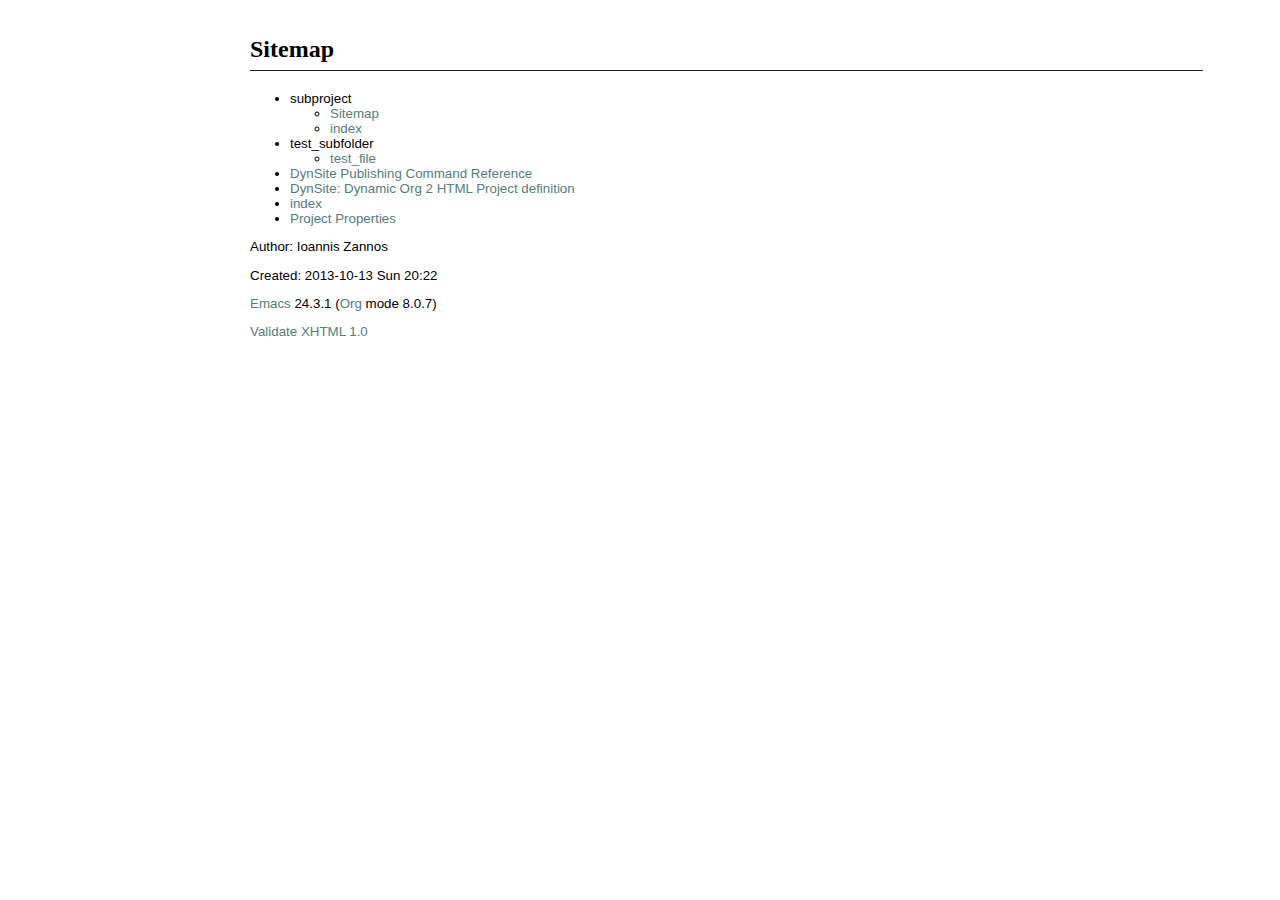
<file: sitemap.html>
<?xml version="1.0" encoding="utf-8"?>
<!DOCTYPE html PUBLIC "-//W3C//DTD XHTML 1.0 Strict//EN" "http://www.w3.org/TR/xhtml1/DTD/xhtml1-strict.dtd">
<html xmlns="http://www.w3.org/1999/xhtml" lang="en" xml:lang="en">
<head>
<title>Sitemap</title>
<!-- 2013-10-13 Sun 20:22 -->
<meta http-equiv="Content-Type" content="text/html;charset=utf-8"/>
<meta name="generator" content="Org-mode"/>
<meta name="author" content="Ioannis Zannos"/>

<link rel="stylesheet" href="./css/org.css" type="text/css"/>
<script type="text/javascript">
/*
@licstart  The following is the entire license notice for the
JavaScript code in this tag.

Copyright (C) 2012  Free Software Foundation, Inc.

The JavaScript code in this tag is free software: you can
redistribute it and/or modify it under the terms of the GNU
General Public License (GNU GPL) as published by the Free Software
Foundation, either version 3 of the License, or (at your option)
any later version.  The code is distributed WITHOUT ANY WARRANTY;
without even the implied warranty of MERCHANTABILITY or FITNESS
FOR A PARTICULAR PURPOSE.  See the GNU GPL for more details.

As additional permission under GNU GPL version 3 section 7, you
may distribute non-source (e.g., minimized or compacted) forms of
that code without the copy of the GNU GPL normally required by
section 4, provided you include this license notice and a URL
through which recipients can access the Corresponding Source.


@licend  The above is the entire license notice
for the JavaScript code in this tag.
*/
<!--/*--><![CDATA[/*><!--*/
 function CodeHighlightOn(elem, id)
 {
   var target = document.getElementById(id);
   if(null != target) {
     elem.cacheClassElem = elem.className;
     elem.cacheClassTarget = target.className;
     target.className = "code-highlighted";
     elem.className   = "code-highlighted";
   }
 }
 function CodeHighlightOff(elem, id)
 {
   var target = document.getElementById(id);
   if(elem.cacheClassElem)
     elem.className = elem.cacheClassElem;
   if(elem.cacheClassTarget)
     target.className = elem.cacheClassTarget;
 }
/*]]>*///-->
</script>
</head>
<body>
<div id="content">
<h1 class="title">Sitemap</h1>
<ul class="org-ul">
<li>subproject
<ul class="org-ul">
<li><a href="subproject/sitemap.html">Sitemap</a>
</li>
<li><a href="subproject/index.html">index</a>
</li>
</ul>
</li>
<li>test_subfolder
<ul class="org-ul">
<li><a href="test_subfolder/test_file.html">test_file</a>
</li>
</ul>
</li>
<li><a href="dynsite-command-reference.html">DynSite Publishing Command Reference</a>
</li>
<li><a href="dynsite-help.html">DynSite: Dynamic Org 2 HTML Project definition</a>
</li>
<li><a href="index.html">index</a>
</li>
<li><a href="project-properties.html">Project Properties</a>
</li>
</ul>
</div>
<div id="postamble" class="status">
<p class="author">Author: Ioannis Zannos</p>
<p class="date">Created: 2013-10-13 Sun 20:22</p>
<p class="creator"><a href="http://www.gnu.org/software/emacs/">Emacs</a> 24.3.1 (<a href="http://orgmode.org">Org</a> mode 8.0.7)</p>
<p class="xhtml-validation"><a href="http://validator.w3.org/check?uri=referer">Validate XHTML 1.0</a></p>
</div>
</body>
</html>
</file>
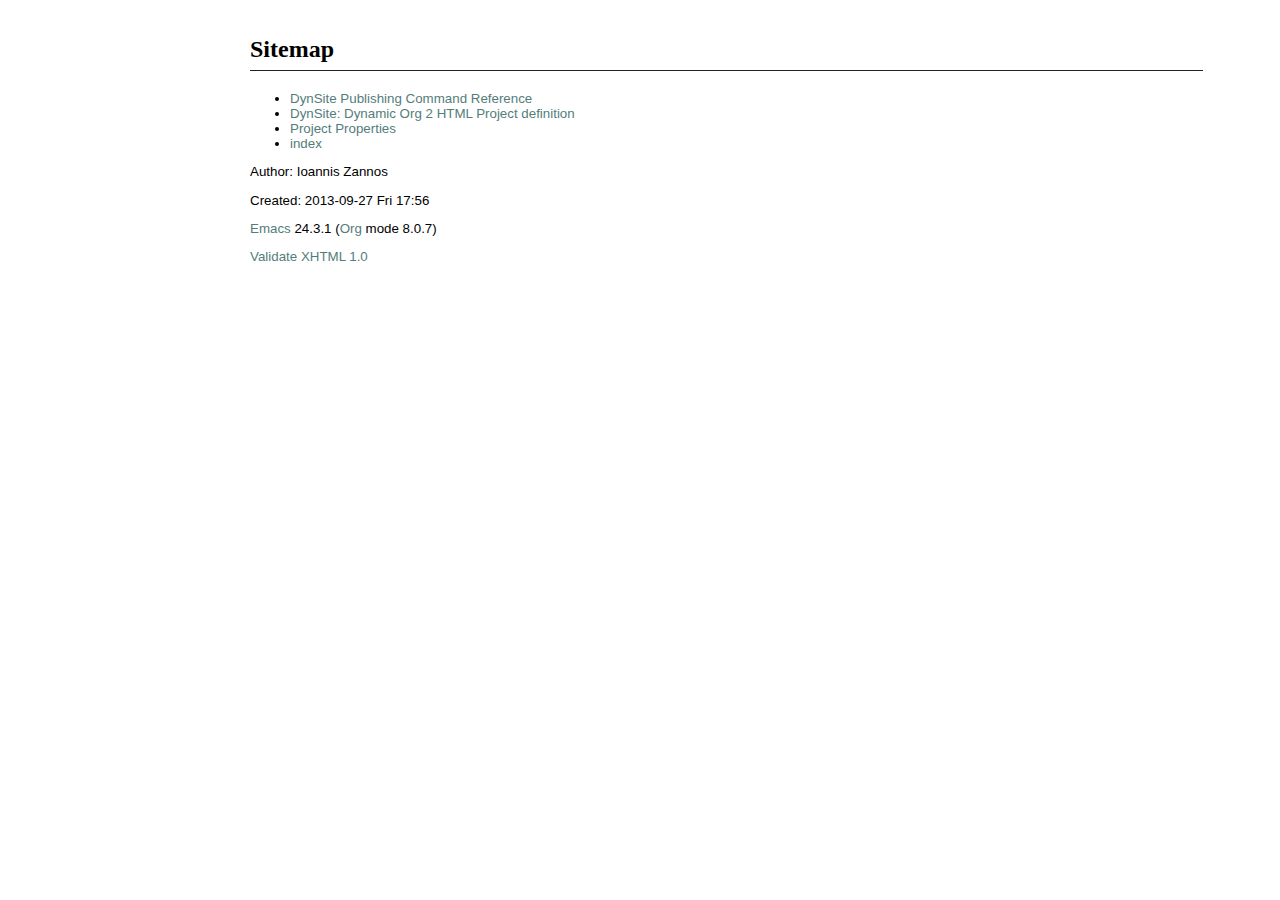
<file: dynsite-html/sitemap.html>
<?xml version="1.0" encoding="utf-8"?>
<!DOCTYPE html PUBLIC "-//W3C//DTD XHTML 1.0 Strict//EN" "http://www.w3.org/TR/xhtml1/DTD/xhtml1-strict.dtd">
<html xmlns="http://www.w3.org/1999/xhtml" lang="en" xml:lang="en">
<head>
<title>Sitemap</title>
<!-- 2013-09-27 Fri 17:56 -->
<meta http-equiv="Content-Type" content="text/html;charset=utf-8"/>
<meta name="generator" content="Org-mode"/>
<meta name="author" content="Ioannis Zannos"/>

<link rel="stylesheet" href="./css/org.css" type="text/css"/>
<script type="text/javascript">
/*
@licstart  The following is the entire license notice for the
JavaScript code in this tag.

Copyright (C) 2012  Free Software Foundation, Inc.

The JavaScript code in this tag is free software: you can
redistribute it and/or modify it under the terms of the GNU
General Public License (GNU GPL) as published by the Free Software
Foundation, either version 3 of the License, or (at your option)
any later version.  The code is distributed WITHOUT ANY WARRANTY;
without even the implied warranty of MERCHANTABILITY or FITNESS
FOR A PARTICULAR PURPOSE.  See the GNU GPL for more details.

As additional permission under GNU GPL version 3 section 7, you
may distribute non-source (e.g., minimized or compacted) forms of
that code without the copy of the GNU GPL normally required by
section 4, provided you include this license notice and a URL
through which recipients can access the Corresponding Source.


@licend  The above is the entire license notice
for the JavaScript code in this tag.
*/
<!--/*--><![CDATA[/*><!--*/
 function CodeHighlightOn(elem, id)
 {
   var target = document.getElementById(id);
   if(null != target) {
     elem.cacheClassElem = elem.className;
     elem.cacheClassTarget = target.className;
     target.className = "code-highlighted";
     elem.className   = "code-highlighted";
   }
 }
 function CodeHighlightOff(elem, id)
 {
   var target = document.getElementById(id);
   if(elem.cacheClassElem)
     elem.className = elem.cacheClassElem;
   if(elem.cacheClassTarget)
     target.className = elem.cacheClassTarget;
 }
/*]]>*///-->
</script>
</head>
<body>
<div id="content">
<h1 class="title">Sitemap</h1>
<ul class="org-ul">
<li><a href="dynsite-command-reference.html">DynSite Publishing Command Reference</a>
</li>
<li><a href="dynsite-help.html">DynSite: Dynamic Org 2 HTML Project definition</a>
</li>
<li><a href="project-properties.html">Project Properties</a>
</li>
<li><a href="index.html">index</a>
</li>
</ul>
</div>
<div id="postamble" class="status">
<p class="author">Author: Ioannis Zannos</p>
<p class="date">Created: 2013-09-27 Fri 17:56</p>
<p class="creator"><a href="http://www.gnu.org/software/emacs/">Emacs</a> 24.3.1 (<a href="http://orgmode.org">Org</a> mode 8.0.7)</p>
<p class="xhtml-validation"><a href="http://validator.w3.org/check?uri=referer">Validate XHTML 1.0</a></p>
</div>
</body>
</html>
</file>
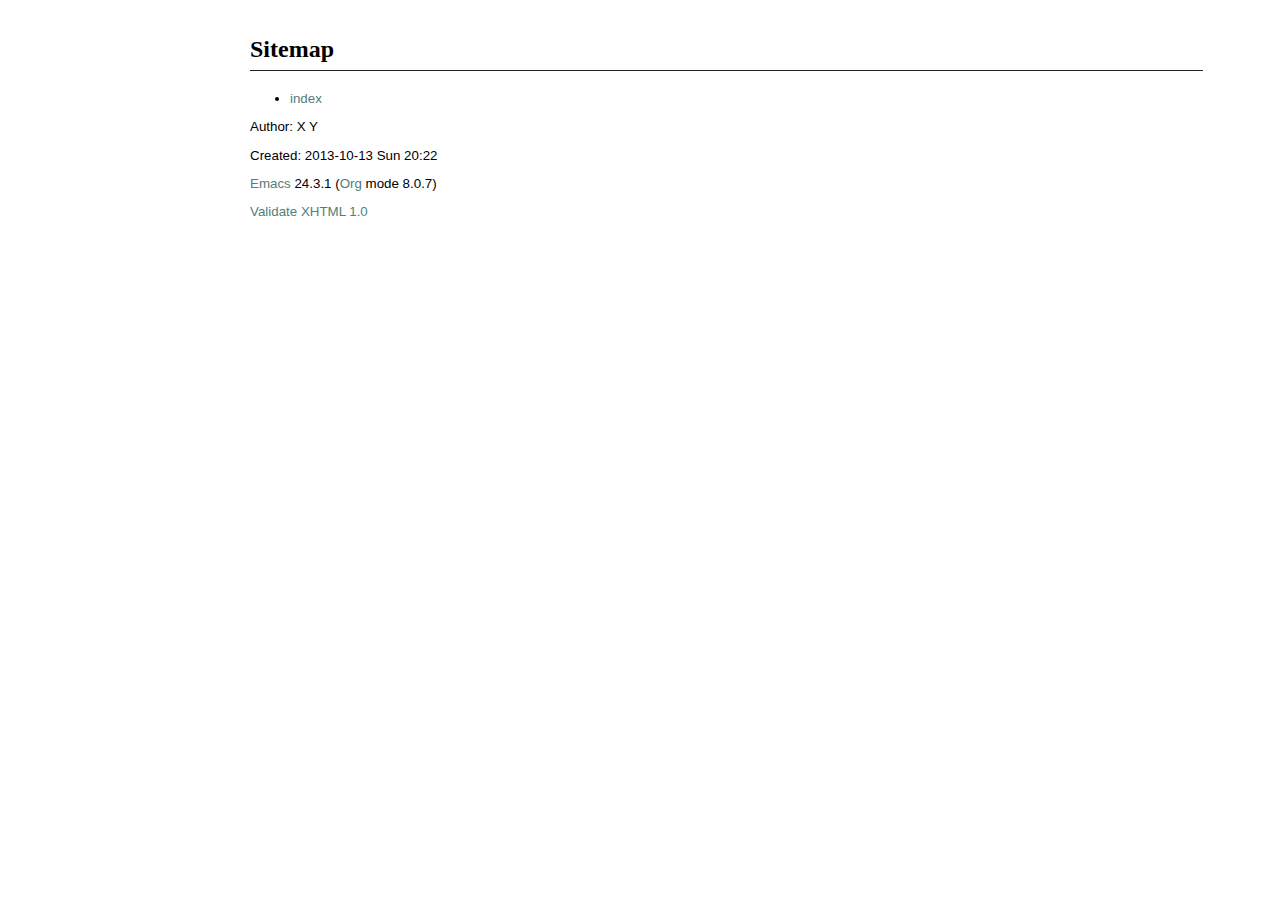
<file: subproject/sitemap.html>
<?xml version="1.0" encoding="utf-8"?>
<!DOCTYPE html PUBLIC "-//W3C//DTD XHTML 1.0 Strict//EN" "http://www.w3.org/TR/xhtml1/DTD/xhtml1-strict.dtd">
<html xmlns="http://www.w3.org/1999/xhtml" lang="en" xml:lang="en">
<head>
<title>Sitemap</title>
<!-- 2013-10-13 Sun 20:22 -->
<meta http-equiv="Content-Type" content="text/html;charset=utf-8"/>
<meta name="generator" content="Org-mode"/>
<meta name="author" content="X Y"/>

<link rel="stylesheet" href="./../css/org.css" type="text/css"/>
<script type="text/javascript">
/*
@licstart  The following is the entire license notice for the
JavaScript code in this tag.

Copyright (C) 2012  Free Software Foundation, Inc.

The JavaScript code in this tag is free software: you can
redistribute it and/or modify it under the terms of the GNU
General Public License (GNU GPL) as published by the Free Software
Foundation, either version 3 of the License, or (at your option)
any later version.  The code is distributed WITHOUT ANY WARRANTY;
without even the implied warranty of MERCHANTABILITY or FITNESS
FOR A PARTICULAR PURPOSE.  See the GNU GPL for more details.

As additional permission under GNU GPL version 3 section 7, you
may distribute non-source (e.g., minimized or compacted) forms of
that code without the copy of the GNU GPL normally required by
section 4, provided you include this license notice and a URL
through which recipients can access the Corresponding Source.


@licend  The above is the entire license notice
for the JavaScript code in this tag.
*/
<!--/*--><![CDATA[/*><!--*/
 function CodeHighlightOn(elem, id)
 {
   var target = document.getElementById(id);
   if(null != target) {
     elem.cacheClassElem = elem.className;
     elem.cacheClassTarget = target.className;
     target.className = "code-highlighted";
     elem.className   = "code-highlighted";
   }
 }
 function CodeHighlightOff(elem, id)
 {
   var target = document.getElementById(id);
   if(elem.cacheClassElem)
     elem.className = elem.cacheClassElem;
   if(elem.cacheClassTarget)
     target.className = elem.cacheClassTarget;
 }
/*]]>*///-->
</script>
</head>
<body>
<div id="content">
<h1 class="title">Sitemap</h1>
<ul class="org-ul">
<li><a href="index.html">index</a>
</li>
</ul>
</div>
<div id="postamble" class="status">
<p class="author">Author: X Y</p>
<p class="date">Created: 2013-10-13 Sun 20:22</p>
<p class="creator"><a href="http://www.gnu.org/software/emacs/">Emacs</a> 24.3.1 (<a href="http://orgmode.org">Org</a> mode 8.0.7)</p>
<p class="xhtml-validation"><a href="http://validator.w3.org/check?uri=referer">Validate XHTML 1.0</a></p>
</div>
</body>
</html>
</file>
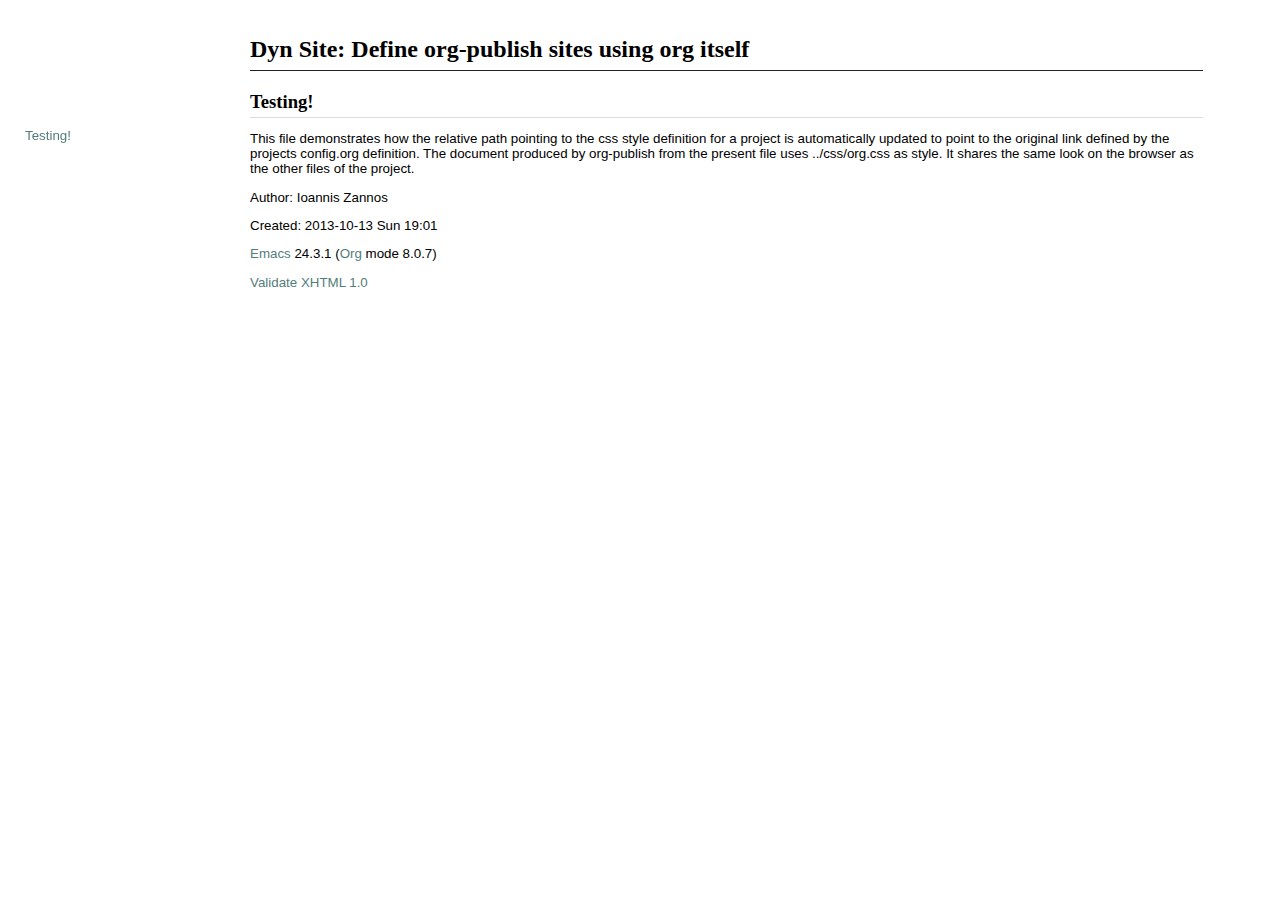
<file: test_subfolder/test_file.html>
<?xml version="1.0" encoding="utf-8"?>
<!DOCTYPE html PUBLIC "-//W3C//DTD XHTML 1.0 Strict//EN" "http://www.w3.org/TR/xhtml1/DTD/xhtml1-strict.dtd">
<html xmlns="http://www.w3.org/1999/xhtml" lang="en" xml:lang="en">
<head>
<title>Dyn Site: Define org-publish sites using org itself</title>
<!-- 2013-10-13 Sun 19:01 -->
<meta http-equiv="Content-Type" content="text/html;charset=utf-8"/>
<meta name="generator" content="Org-mode"/>
<meta name="author" content="Ioannis Zannos"/>

<link rel="stylesheet" href="./../css/org.css" type="text/css"/>
<script type="text/javascript">
/*
@licstart  The following is the entire license notice for the
JavaScript code in this tag.

Copyright (C) 2012  Free Software Foundation, Inc.

The JavaScript code in this tag is free software: you can
redistribute it and/or modify it under the terms of the GNU
General Public License (GNU GPL) as published by the Free Software
Foundation, either version 3 of the License, or (at your option)
any later version.  The code is distributed WITHOUT ANY WARRANTY;
without even the implied warranty of MERCHANTABILITY or FITNESS
FOR A PARTICULAR PURPOSE.  See the GNU GPL for more details.

As additional permission under GNU GPL version 3 section 7, you
may distribute non-source (e.g., minimized or compacted) forms of
that code without the copy of the GNU GPL normally required by
section 4, provided you include this license notice and a URL
through which recipients can access the Corresponding Source.


@licend  The above is the entire license notice
for the JavaScript code in this tag.
*/
<!--/*--><![CDATA[/*><!--*/
 function CodeHighlightOn(elem, id)
 {
   var target = document.getElementById(id);
   if(null != target) {
     elem.cacheClassElem = elem.className;
     elem.cacheClassTarget = target.className;
     target.className = "code-highlighted";
     elem.className   = "code-highlighted";
   }
 }
 function CodeHighlightOff(elem, id)
 {
   var target = document.getElementById(id);
   if(elem.cacheClassElem)
     elem.className = elem.cacheClassElem;
   if(elem.cacheClassTarget)
     target.className = elem.cacheClassTarget;
 }
/*]]>*///-->
</script>
</head>
<body>
<div id="content">
<h1 class="title">Dyn Site: Define org-publish sites using org itself</h1>
<div id="table-of-contents">
<h2>Table of Contents</h2>
<div id="text-table-of-contents">
<ul>
<li><a href="#sec-1">Testing!</a></li>
</ul>
</div>
</div>
<div id="outline-container-sec-1" class="outline-2">
<h2 id="sec-1">Testing!</h2>
<div class="outline-text-2" id="text-1">
<p>
This file demonstrates how the relative path pointing to the css style definition for a project is automatically updated to point to the original link defined by the projects config.org definition.  The document produced by org-publish from the present file uses ../css/org.css as style.  It shares the same look on the browser as the other files of the project. 
</p>
</div>
</div>
</div>
<div id="postamble" class="status">
<p class="author">Author: Ioannis Zannos</p>
<p class="date">Created: 2013-10-13 Sun 19:01</p>
<p class="creator"><a href="http://www.gnu.org/software/emacs/">Emacs</a> 24.3.1 (<a href="http://orgmode.org">Org</a> mode 8.0.7)</p>
<p class="xhtml-validation"><a href="http://validator.w3.org/check?uri=referer">Validate XHTML 1.0</a></p>
</div>
</body>
</html>
</file>
<file: css/org.css>
@media all
{
  body {
	/* font-size: 11pt; */
	font-size: 10pt;
	text-align: left;
  }

  textarea {
      font-family: Monaco, Courier, monospace;
  }

  h1, h2, h3, h4, h5, h6 {
/*	font-family: Verdana, Helvetica, Arial, sans-serif;  */
      font-family: Georgia, Times, serif;
  }

  h1 {
      font-size: 18pt;
  }

  #toc {
	font-size: 85%;
	line-height: 1.4em;
	font-family: Verdana, Helvetica, Arial, sans-serif; 
	font-size: 10pt;
}

  #toc ul {
	list-style: none;
	margin: 7px 0px 7px 15px ;
	padding: 0px;
  }

  #table-of-contents {
	font-size: 85%;
	line-height: 1.4em;
	font-family: Verdana, Helvetica, Arial, sans-serif; 
	font-size: 10pt;
  }

  #table-of-contents ul {
	list-style: none;
	margin: 7px 0px 7px 15px ;
	padding: 0px;
  }

  .title {
      padding-top: 20px;
      padding-bottom: 7px;
/*      margin-top: 20px; */ 
      margin-bottom: 20px;
      border-bottom: 1px solid #222;
  }

  h2 {
	font-size: 14pt;
	padding-bottom: 4px;
	margin-top: 5px;
	margin-bottom: 5px;
	border-bottom: 1px solid #DDD;
  }
  
  h3 {
      font-size: 12pt; 
      padding-left: 10px;
      margin-left: 10px;
      color: #a34d32;
  }

  h4 {
      font-size: 11pt;
      padding-left: 10px;
      margin-left: 10px;
  }

  a {text-decoration: none; color: #537d7b}
  /* a:visited {text-decoration: none; color: #224444} */ /* Taken out because color too similar to text. */
  a:visited {text-decoration: none; color: #98855b}  /* this is now the color of the Unicorns horn */
  a:hover {text-decoration: underline; color: #a34d32}

  .todo {color: #990000;}
  .done {color: #006666;}
  .timestamp-kwd {color: #444;}
  .tag {color: #DDD; font-size: 70%; font-weight: 500;}

  table {border: none;}
  td {border: none; padding: .1em .7em .1em .3em;}
  th {border: none;}

  code {font-size: 10pt;}

  pre {
	border: 1px solid #555;
	background: #EEEEEE;
	font-size: 9pt;
	padding: 1em;
  }

  img {
	border: none;
	aligh:center;
  }

  .share img {
	opacity: .4;
	-moz-opacity: .4;
	filter: alpha(opacity=40);
  }

  .share img:hover {
	opacity: 1;
	-moz-opacity: 1;
	filter: alpha(opacity=100);
  }

  .org-info-search-highlight
  {
	background-color:#adefef; /* same color as emacs default */
	color:#000000;
	font-weight:bold;
  }

  .org-bbdb-company {
    /* bbdb-company */
    font-style: italic;
  }
  .org-bbdb-field-name {
  }
  .org-bbdb-field-value {
  }
  .org-bbdb-name {
    /* bbdb-name */
    text-decoration: underline;
  }
  .org-bold {
    /* bold */
    font-weight: bold;
  }
  .org-bold-italic {
    /* bold-italic */
    font-weight: bold;
    font-style: italic;
  }
  .org-border {
    /* border */
    background-color: #000000;
  }
  .org-buffer-menu-buffer {
    /* buffer-menu-buffer */
    font-weight: bold;
  }
  .org-builtin {
    /* font-lock-builtin-face */
    color: #da70d6;
  }
  .org-button {
    /* button */
    text-decoration: underline;
  }
  .org-c-nonbreakable-space {
    /* c-nonbreakable-space-face */
    background-color: #ff0000;
    font-weight: bold;
  }
  .org-calendar-today {
    /* calendar-today */
    text-decoration: underline;
  }
  .org-comment {
    /* font-lock-comment-face */
    color: #b22222;
  }
  .org-comment-delimiter {
    /* font-lock-comment-delimiter-face */
    color: #b22222;
  }
  .org-constant {
    /* font-lock-constant-face */
    color: #5f9ea0;
  }
  .org-cursor {
    /* cursor */
    background-color: #000000;
  }
  .org-default {
    /* default */
    color: #000000;
    background-color: #ffffff;
  }
  .org-diary {
    /* diary */
    color: #ff0000;
  }
  .org-doc {
    /* font-lock-doc-face */
    color: #bc8f8f;
  }
  .org-escape-glyph {
    /* escape-glyph */
    color: #a52a2a;
  }
  .org-file-name-shadow {
    /* file-name-shadow */
    color: #7f7f7f;
  }
  .org-fixed-pitch {
  }
  .org-fringe {
    /* fringe */
    background-color: #f2f2f2;
  }
  .org-function-name {
    /* font-lock-function-name-face */
    color: #0000ff;
  }
  .org-header-line {
    /* header-line */
    color: #333333;
    background-color: #e5e5e5;
  }
  .org-help-argument-name {
    /* help-argument-name */
    font-style: italic;
  }
  .org-highlight {
    /* highlight */
    background-color: #b4eeb4;
  }
  .org-holiday {
    /* holiday */
    background-color: #ffc0cb;
  }
  .org-info-header-node {
    /* info-header-node */
    color: #a52a2a;
    font-weight: bold;
    font-style: italic;
  }
  .org-info-header-xref {
    /* info-header-xref */
    color: #0000ff;
    text-decoration: underline;
  }
  .org-info-menu-header {
    /* info-menu-header */
    font-weight: bold;
  }
  .org-info-menu-star {
    /* info-menu-star */
    color: #ff0000;
  }
  .org-info-node {
    /* info-node */
    color: #a52a2a;
    font-weight: bold;
    font-style: italic;
  }
  .org-info-title-1 {
    /* info-title-1 */
    font-size: 172%;
    font-weight: bold;
  }
  .org-info-title-2 {
    /* info-title-2 */
    font-size: 144%;
    font-weight: bold;
  }
  .org-info-title-3 {
    /* info-title-3 */
    font-size: 120%;
    font-weight: bold;
  }
  .org-info-title-4 {
    /* info-title-4 */
    font-weight: bold;
  }
  .org-info-xref {
    /* info-xref */
    color: #0000ff;
    text-decoration: underline;
  }
  .org-isearch {
    /* isearch */
    color: #b0e2ff;
    background-color: #cd00cd;
  }
  .org-italic {
    /* italic */
    font-style: italic;
  }
  .org-keyword {
    /* font-lock-keyword-face */
    color: #a020f0;
  }
  .org-lazy-highlight {
    /* lazy-highlight */
    background-color: #afeeee;
  }
  .org-link {
    /* link */
    color: #0000ff;
    text-decoration: underline;
  }
  .org-link-visited {
    /* link-visited */
    color: #8b008b;
    text-decoration: underline;
  }
  .org-match {
    /* match */
    background-color: #ffff00;
  }
  .org-menu {
  }
  .org-message-cited-text {
    /* message-cited-text */
    color: #ff0000;
  }
  .org-message-header-cc {
    /* message-header-cc */
    color: #191970;
  }
  .org-message-header-name {
    /* message-header-name */
    color: #6495ed;
  }
  .org-message-header-newsgroups {
    /* message-header-newsgroups */
    color: #00008b;
    font-weight: bold;
    font-style: italic;
  }
  .org-message-header-other {
    /* message-header-other */
    color: #4682b4;
  }
  .org-message-header-subject {
    /* message-header-subject */
    color: #000080;
    font-weight: bold;
  }
  .org-message-header-to {
    /* message-header-to */
    color: #191970;
    font-weight: bold;
  }
  .org-message-header-xheader {
    /* message-header-xheader */
    color: #0000ff;
  }
  .org-message-mml {
    /* message-mml */
    color: #228b22;
  }
  .org-message-separator {
    /* message-separator */
    color: #a52a2a;
  }
  .org-minibuffer-prompt {
    /* minibuffer-prompt */
    color: #0000cd;
  }
  .org-mm-uu-extract {
    /* mm-uu-extract */
    color: #006400;
    background-color: #ffffe0;
  }
  .org-mode-line {
    /* mode-line */
    color: #000000;
    background-color: #bfbfbf;
  }
  .org-mode-line-buffer-id {
    /* mode-line-buffer-id */
    font-weight: bold;
  }
  .org-mode-line-highlight {
  }
  .org-mode-line-inactive {
    /* mode-line-inactive */
    color: #333333;
    background-color: #e5e5e5;
  }
  .org-mouse {
    /* mouse */
    background-color: #000000;
  }
  .org-negation-char {
  }
  .org-next-error {
    /* next-error */
    background-color: #eedc82;
  }
  .org-nobreak-space {
    /* nobreak-space */
    color: #a52a2a;
    text-decoration: underline;
  }
  .org-org-agenda-date {
    /* org-agenda-date */
    color: #0000ff;
  }
  .org-org-agenda-date-weekend {
    /* org-agenda-date-weekend */
    color: #0000ff;
    font-weight: bold;
  }
  .org-org-agenda-restriction-lock {
    /* org-agenda-restriction-lock */
    background-color: #ffff00;
  }
  .org-org-agenda-structure {
    /* org-agenda-structure */
    color: #0000ff;
  }
  .org-org-archived {
    /* org-archived */
    color: #7f7f7f;
  }
  .org-org-code {
    /* org-code */
    color: #7f7f7f;
  }
  .org-org-column {
    /* org-column */
    background-color: #e5e5e5;
  }
  .org-org-column-title {
    /* org-column-title */
    background-color: #e5e5e5;
    font-weight: bold;
    text-decoration: underline;
  }
  .org-org-date {
    /* org-date */
    color: #a020f0;
    text-decoration: underline;
  }
  .org-org-done {
    /* org-done */
    color: #228b22;
    font-weight: bold;
  }
  .org-org-drawer {
    /* org-drawer */
    color: #0000ff;
  }
  .org-org-ellipsis {
    /* org-ellipsis */
    color: #b8860b;
    text-decoration: underline;
  }
  .org-org-formula {
    /* org-formula */
    color: #b22222;
  }
  .org-org-headline-done {
    /* org-headline-done */
    color: #bc8f8f;
  }
  .org-org-hide {
    /* org-hide */
    color: #e5e5e5;
  }
  .org-org-latex-and-export-specials {
    /* org-latex-and-export-specials */
    color: #8b4513;
  }
  .org-org-level-1 {
    /* org-level-1 */
    color: #0000ff;
  }
  .org-org-level-2 {
    /* org-level-2 */
    color: #b8860b;
  }
  .org-org-level-3 {
    /* org-level-3 */
    color: #a020f0;
  }
  .org-org-level-4 {
    /* org-level-4 */
    color: #b22222;
  }
  .org-org-level-5 {
    /* org-level-5 */
    color: #228b22;
  }
  .org-org-level-6 {
    /* org-level-6 */
    color: #5f9ea0;
  }
  .org-org-level-7 {
    /* org-level-7 */
    color: #da70d6;
  }
  .org-org-level-8 {
    /* org-level-8 */
    color: #bc8f8f;
  }
  .org-org-link {
    /* org-link */
    color: #a020f0;
    text-decoration: underline;
  }
  .org-org-property-value {
  }
  .org-org-scheduled-previously {
    /* org-scheduled-previously */
    color: #b22222;
  }
  .org-org-scheduled-today {
    /* org-scheduled-today */
    color: #006400;
  }
  .org-org-sexp-date {
    /* org-sexp-date */
    color: #a020f0;
  }
  .org-org-special-keyword {
    /* org-special-keyword */
    color: #bc8f8f;
  }
  .org-org-table {
    /* org-table */
    color: #0000ff;
  }
  .org-org-tag {
    /* org-tag */
    font-weight: bold;
  }
  .org-org-target {
    /* org-target */
    text-decoration: underline;
  }
  .org-org-time-grid {
    /* org-time-grid */
    color: #b8860b;
  }
  .org-org-todo {
    /* org-todo */
    color: #ff0000;
  }
  .org-org-upcoming-deadline {
    /* org-upcoming-deadline */
    color: #b22222;
  }
  .org-org-verbatim {
    /* org-verbatim */
    color: #7f7f7f;
    text-decoration: underline;
  }
  .org-org-warning {
    /* org-warning */
    color: #ff0000;
    font-weight: bold;
  }
  .org-outline-1 {
    /* outline-1 */
    color: #0000ff;
  }
  .org-outline-2 {
    /* outline-2 */
    color: #b8860b;
  }
  .org-outline-3 {
    /* outline-3 */
    color: #a020f0;
  }
  .org-outline-4 {
    /* outline-4 */
    color: #b22222;
  }
  .org-outline-5 {
    /* outline-5 */
    color: #228b22;
  }
  .org-outline-6 {
    /* outline-6 */
    color: #5f9ea0;
  }
  .org-outline-7 {
    /* outline-7 */
    color: #da70d6;
  }
  .org-outline-8 {
    /* outline-8 */
    color: #bc8f8f;
  }
  .org-preprocessor {
    /* font-lock-preprocessor-face */
    color: #da70d6;
  }
  .org-query-replace {
    /* query-replace */
    color: #b0e2ff;
    background-color: #cd00cd;
  }
  .org-regexp-grouping-backslash {
    /* font-lock-regexp-grouping-backslash */
    font-weight: bold;
  }
  .org-regexp-grouping-construct {
    /* font-lock-regexp-grouping-construct */
    font-weight: bold;
  }
  .org-region {
    /* region */
    background-color: #eedc82;
  }
  .org-rmail-highlight {
  }
  .org-scroll-bar {
    /* scroll-bar */
    background-color: #bfbfbf;
  }
  .org-secondary-selection {
    /* secondary-selection */
    background-color: #ffff00;
  }
  .org-shadow {
    /* shadow */
    color: #7f7f7f;
  }
  .org-show-paren-match {
    /* show-paren-match */
    background-color: #40e0d0;
  }
  .org-show-paren-mismatch {
    /* show-paren-mismatch */
    color: #ffffff;
    background-color: #a020f0;
  }
  .org-string {
    /* font-lock-string-face */
    color: #bc8f8f;
  }
  .org-texinfo-heading {
    /* texinfo-heading */
    color: #0000ff;
  }
  .org-tool-bar {
    /* tool-bar */
    color: #000000;
    background-color: #bfbfbf;
  }
  .org-tooltip {
    /* tooltip */
    color: #000000;
    background-color: #ffffe0;
  }
  .org-trailing-whitespace {
    /* trailing-whitespace */
    background-color: #ff0000;
  }
  .org-type {
    /* font-lock-type-face */
    color: #228b22;
  }
  .org-underline {
    /* underline */
    text-decoration: underline;
  }
  .org-variable-name {
    /* font-lock-variable-name-face */
    color: #b8860b;
  }
  .org-variable-pitch {
  }
  .org-vertical-border {
  }
  .org-warning {
    /* font-lock-warning-face */
    color: #ff0000;
    font-weight: bold;
  }

}  /* END OF @media all */


@media screen
{
  body {
	margin: 10px 6% 10px 250px;
/*	font-family: "cardo-1","cardo-2",serif;  */
	font-family: Verdana, Helvetica, Arial, sans-serif; 
  }

  .logo-link {
    position: fixed;
    top: 10px;
    left: 30px;
  }

  #toc {
	position: absolute;
	display: block;
	border: 1px solid #F22;
	padding: 3px 8px 3px 8px;
/*	left: 10px;
	top: 40px;
	width: 200px;
*/
	left: 250px;
	top: 0px;
	overflow:auto;
/*	position: fixed; */
/*	margin: 10px 6% 10px 250px; */
  }

  #table-of-contents {
	position: fixed;
	display: block;
	left: 10px;
	top: 120px;
	width: 200px;
	min-height:60px;
	max-height:70%;

	overflow:auto;
	/* font-weight: 500; */
  }

  #table-of-contents h2 {
	display:none;
  }



  /* These styles are only for IE: */

  * html {
    overflow-y: hidden;
    padding-bottom:0px;
    margin:0px;
  }

  * html body {
    height: 100%;
    overflow-y: auto;
    font-size: 80%;
    margin: 0px 0px 0px 250px;
    padding: 0px 10% 0px 0px;
  }

  * html #table-of-contents {
    position: absolute;
    width:200px;
    /*
      The evil IE-JavaScript hack :-) depends on Picture and y-distance.
      Added to support small screens (Netbooks...).
      */
    height: expression((document.body.clientHeight - 210) + "px");
  }

  * html h1 {
    margin-top:10px;
  }

  * html .logo-link {
    position: absolute;
    top: 10px;
    left: 30px;
  }

}  /* END OF @media screen */
/* Printing */

@page
{
	margin-top:3cm;
    margin-bottom:2.5cm;
}

@page :left
{
  margin-left:1.5cm;
  margin-right:2cm;
}

@page :right
{
  margin-left:2cm;
  margin-right:1.5cm;
}


@media print
{
  body {
	margin:0px;
	font-family: Verdana, Helvetica, sans-serif;
  }

  div {
    orphans:2;
  }

  p {
    orphans:2;
  }

  li {
    orphans:2;
  }

  .logo-link {
    top: 10px;
    left: 30px;
  }

  #table-of-contents h2 {
    margin-top:1.5cm;
    page-break-before:auto;
    border-style:none;
  }

  #text-table-of-contents {
    width:50%;
    margin-top:1cm;
    margin-left:0cm;
    margin-right:auto;
    text-align:left;
  }

  #table-of-contents ul {
    text-align:left;
  }

  h2 {
    page-break-before:always;
  }

  pre {
    page-break-inside:avoid;
  }

  /* Hide all org-info.js stuff for printing: */

  div#org-info-js_console-container {
    display:none;
  }

  div.org-info-js_local-toc {
    display:none;
  }

  table.org-info-js_info-navigation {
    display:none;
  }
  div.org-info-js_header-navigation {
    display:none;
    visibility:hidden; /* needed to overwrite the hardcoded style setting... */
  }

}  /* END OF @media print */
</file>
<file: dynsite-html/css/org.css>
@media all
{
  body {
	/* font-size: 11pt; */
	font-size: 10pt;
	text-align: left;
  }

  textarea {
      font-family: Monaco, Courier, monospace;
  }

  h1, h2, h3, h4, h5, h6 {
/*	font-family: Verdana, Helvetica, Arial, sans-serif;  */
      font-family: Georgia, Times, serif;
  }

  h1 {
      font-size: 18pt;
  }

  #toc {
	font-size: 85%;
	line-height: 1.4em;
	font-family: Verdana, Helvetica, Arial, sans-serif; 
	font-size: 10pt;
}

  #toc ul {
	list-style: none;
	margin: 7px 0px 7px 15px ;
	padding: 0px;
  }

  #table-of-contents {
	font-size: 85%;
	line-height: 1.4em;
	font-family: Verdana, Helvetica, Arial, sans-serif; 
	font-size: 10pt;
  }

  #table-of-contents ul {
	list-style: none;
	margin: 7px 0px 7px 15px ;
	padding: 0px;
  }

  .title {
      padding-top: 20px;
      padding-bottom: 7px;
/*      margin-top: 20px; */ 
      margin-bottom: 20px;
      border-bottom: 1px solid #222;
  }

  h2 {
	font-size: 14pt;
	padding-bottom: 4px;
	margin-top: 5px;
	margin-bottom: 5px;
	border-bottom: 1px solid #DDD;
  }
  
  h3 {
      font-size: 12pt; 
      padding-left: 10px;
      margin-left: 10px;
      color: #a34d32;
  }

  h4 {
      font-size: 11pt;
      padding-left: 10px;
      margin-left: 10px;
  }

  a {text-decoration: none; color: #537d7b}
  /* a:visited {text-decoration: none; color: #224444} */ /* Taken out because color too similar to text. */
  a:visited {text-decoration: none; color: #98855b}  /* this is now the color of the Unicorns horn */
  a:hover {text-decoration: underline; color: #a34d32}

  .todo {color: #990000;}
  .done {color: #006666;}
  .timestamp-kwd {color: #444;}
  .tag {color: #DDD; font-size: 70%; font-weight: 500;}

  table {border: none;}
  td {border: none; padding: .1em .7em .1em .3em;}
  th {border: none;}

  code {font-size: 10pt;}

  pre {
	border: 1px solid #555;
	background: #EEEEEE;
	font-size: 9pt;
	padding: 1em;
  }

  img {
	border: none;
	aligh:center;
  }

  .share img {
	opacity: .4;
	-moz-opacity: .4;
	filter: alpha(opacity=40);
  }

  .share img:hover {
	opacity: 1;
	-moz-opacity: 1;
	filter: alpha(opacity=100);
  }

  .org-info-search-highlight
  {
	background-color:#adefef; /* same color as emacs default */
	color:#000000;
	font-weight:bold;
  }

  .org-bbdb-company {
    /* bbdb-company */
    font-style: italic;
  }
  .org-bbdb-field-name {
  }
  .org-bbdb-field-value {
  }
  .org-bbdb-name {
    /* bbdb-name */
    text-decoration: underline;
  }
  .org-bold {
    /* bold */
    font-weight: bold;
  }
  .org-bold-italic {
    /* bold-italic */
    font-weight: bold;
    font-style: italic;
  }
  .org-border {
    /* border */
    background-color: #000000;
  }
  .org-buffer-menu-buffer {
    /* buffer-menu-buffer */
    font-weight: bold;
  }
  .org-builtin {
    /* font-lock-builtin-face */
    color: #da70d6;
  }
  .org-button {
    /* button */
    text-decoration: underline;
  }
  .org-c-nonbreakable-space {
    /* c-nonbreakable-space-face */
    background-color: #ff0000;
    font-weight: bold;
  }
  .org-calendar-today {
    /* calendar-today */
    text-decoration: underline;
  }
  .org-comment {
    /* font-lock-comment-face */
    color: #b22222;
  }
  .org-comment-delimiter {
    /* font-lock-comment-delimiter-face */
    color: #b22222;
  }
  .org-constant {
    /* font-lock-constant-face */
    color: #5f9ea0;
  }
  .org-cursor {
    /* cursor */
    background-color: #000000;
  }
  .org-default {
    /* default */
    color: #000000;
    background-color: #ffffff;
  }
  .org-diary {
    /* diary */
    color: #ff0000;
  }
  .org-doc {
    /* font-lock-doc-face */
    color: #bc8f8f;
  }
  .org-escape-glyph {
    /* escape-glyph */
    color: #a52a2a;
  }
  .org-file-name-shadow {
    /* file-name-shadow */
    color: #7f7f7f;
  }
  .org-fixed-pitch {
  }
  .org-fringe {
    /* fringe */
    background-color: #f2f2f2;
  }
  .org-function-name {
    /* font-lock-function-name-face */
    color: #0000ff;
  }
  .org-header-line {
    /* header-line */
    color: #333333;
    background-color: #e5e5e5;
  }
  .org-help-argument-name {
    /* help-argument-name */
    font-style: italic;
  }
  .org-highlight {
    /* highlight */
    background-color: #b4eeb4;
  }
  .org-holiday {
    /* holiday */
    background-color: #ffc0cb;
  }
  .org-info-header-node {
    /* info-header-node */
    color: #a52a2a;
    font-weight: bold;
    font-style: italic;
  }
  .org-info-header-xref {
    /* info-header-xref */
    color: #0000ff;
    text-decoration: underline;
  }
  .org-info-menu-header {
    /* info-menu-header */
    font-weight: bold;
  }
  .org-info-menu-star {
    /* info-menu-star */
    color: #ff0000;
  }
  .org-info-node {
    /* info-node */
    color: #a52a2a;
    font-weight: bold;
    font-style: italic;
  }
  .org-info-title-1 {
    /* info-title-1 */
    font-size: 172%;
    font-weight: bold;
  }
  .org-info-title-2 {
    /* info-title-2 */
    font-size: 144%;
    font-weight: bold;
  }
  .org-info-title-3 {
    /* info-title-3 */
    font-size: 120%;
    font-weight: bold;
  }
  .org-info-title-4 {
    /* info-title-4 */
    font-weight: bold;
  }
  .org-info-xref {
    /* info-xref */
    color: #0000ff;
    text-decoration: underline;
  }
  .org-isearch {
    /* isearch */
    color: #b0e2ff;
    background-color: #cd00cd;
  }
  .org-italic {
    /* italic */
    font-style: italic;
  }
  .org-keyword {
    /* font-lock-keyword-face */
    color: #a020f0;
  }
  .org-lazy-highlight {
    /* lazy-highlight */
    background-color: #afeeee;
  }
  .org-link {
    /* link */
    color: #0000ff;
    text-decoration: underline;
  }
  .org-link-visited {
    /* link-visited */
    color: #8b008b;
    text-decoration: underline;
  }
  .org-match {
    /* match */
    background-color: #ffff00;
  }
  .org-menu {
  }
  .org-message-cited-text {
    /* message-cited-text */
    color: #ff0000;
  }
  .org-message-header-cc {
    /* message-header-cc */
    color: #191970;
  }
  .org-message-header-name {
    /* message-header-name */
    color: #6495ed;
  }
  .org-message-header-newsgroups {
    /* message-header-newsgroups */
    color: #00008b;
    font-weight: bold;
    font-style: italic;
  }
  .org-message-header-other {
    /* message-header-other */
    color: #4682b4;
  }
  .org-message-header-subject {
    /* message-header-subject */
    color: #000080;
    font-weight: bold;
  }
  .org-message-header-to {
    /* message-header-to */
    color: #191970;
    font-weight: bold;
  }
  .org-message-header-xheader {
    /* message-header-xheader */
    color: #0000ff;
  }
  .org-message-mml {
    /* message-mml */
    color: #228b22;
  }
  .org-message-separator {
    /* message-separator */
    color: #a52a2a;
  }
  .org-minibuffer-prompt {
    /* minibuffer-prompt */
    color: #0000cd;
  }
  .org-mm-uu-extract {
    /* mm-uu-extract */
    color: #006400;
    background-color: #ffffe0;
  }
  .org-mode-line {
    /* mode-line */
    color: #000000;
    background-color: #bfbfbf;
  }
  .org-mode-line-buffer-id {
    /* mode-line-buffer-id */
    font-weight: bold;
  }
  .org-mode-line-highlight {
  }
  .org-mode-line-inactive {
    /* mode-line-inactive */
    color: #333333;
    background-color: #e5e5e5;
  }
  .org-mouse {
    /* mouse */
    background-color: #000000;
  }
  .org-negation-char {
  }
  .org-next-error {
    /* next-error */
    background-color: #eedc82;
  }
  .org-nobreak-space {
    /* nobreak-space */
    color: #a52a2a;
    text-decoration: underline;
  }
  .org-org-agenda-date {
    /* org-agenda-date */
    color: #0000ff;
  }
  .org-org-agenda-date-weekend {
    /* org-agenda-date-weekend */
    color: #0000ff;
    font-weight: bold;
  }
  .org-org-agenda-restriction-lock {
    /* org-agenda-restriction-lock */
    background-color: #ffff00;
  }
  .org-org-agenda-structure {
    /* org-agenda-structure */
    color: #0000ff;
  }
  .org-org-archived {
    /* org-archived */
    color: #7f7f7f;
  }
  .org-org-code {
    /* org-code */
    color: #7f7f7f;
  }
  .org-org-column {
    /* org-column */
    background-color: #e5e5e5;
  }
  .org-org-column-title {
    /* org-column-title */
    background-color: #e5e5e5;
    font-weight: bold;
    text-decoration: underline;
  }
  .org-org-date {
    /* org-date */
    color: #a020f0;
    text-decoration: underline;
  }
  .org-org-done {
    /* org-done */
    color: #228b22;
    font-weight: bold;
  }
  .org-org-drawer {
    /* org-drawer */
    color: #0000ff;
  }
  .org-org-ellipsis {
    /* org-ellipsis */
    color: #b8860b;
    text-decoration: underline;
  }
  .org-org-formula {
    /* org-formula */
    color: #b22222;
  }
  .org-org-headline-done {
    /* org-headline-done */
    color: #bc8f8f;
  }
  .org-org-hide {
    /* org-hide */
    color: #e5e5e5;
  }
  .org-org-latex-and-export-specials {
    /* org-latex-and-export-specials */
    color: #8b4513;
  }
  .org-org-level-1 {
    /* org-level-1 */
    color: #0000ff;
  }
  .org-org-level-2 {
    /* org-level-2 */
    color: #b8860b;
  }
  .org-org-level-3 {
    /* org-level-3 */
    color: #a020f0;
  }
  .org-org-level-4 {
    /* org-level-4 */
    color: #b22222;
  }
  .org-org-level-5 {
    /* org-level-5 */
    color: #228b22;
  }
  .org-org-level-6 {
    /* org-level-6 */
    color: #5f9ea0;
  }
  .org-org-level-7 {
    /* org-level-7 */
    color: #da70d6;
  }
  .org-org-level-8 {
    /* org-level-8 */
    color: #bc8f8f;
  }
  .org-org-link {
    /* org-link */
    color: #a020f0;
    text-decoration: underline;
  }
  .org-org-property-value {
  }
  .org-org-scheduled-previously {
    /* org-scheduled-previously */
    color: #b22222;
  }
  .org-org-scheduled-today {
    /* org-scheduled-today */
    color: #006400;
  }
  .org-org-sexp-date {
    /* org-sexp-date */
    color: #a020f0;
  }
  .org-org-special-keyword {
    /* org-special-keyword */
    color: #bc8f8f;
  }
  .org-org-table {
    /* org-table */
    color: #0000ff;
  }
  .org-org-tag {
    /* org-tag */
    font-weight: bold;
  }
  .org-org-target {
    /* org-target */
    text-decoration: underline;
  }
  .org-org-time-grid {
    /* org-time-grid */
    color: #b8860b;
  }
  .org-org-todo {
    /* org-todo */
    color: #ff0000;
  }
  .org-org-upcoming-deadline {
    /* org-upcoming-deadline */
    color: #b22222;
  }
  .org-org-verbatim {
    /* org-verbatim */
    color: #7f7f7f;
    text-decoration: underline;
  }
  .org-org-warning {
    /* org-warning */
    color: #ff0000;
    font-weight: bold;
  }
  .org-outline-1 {
    /* outline-1 */
    color: #0000ff;
  }
  .org-outline-2 {
    /* outline-2 */
    color: #b8860b;
  }
  .org-outline-3 {
    /* outline-3 */
    color: #a020f0;
  }
  .org-outline-4 {
    /* outline-4 */
    color: #b22222;
  }
  .org-outline-5 {
    /* outline-5 */
    color: #228b22;
  }
  .org-outline-6 {
    /* outline-6 */
    color: #5f9ea0;
  }
  .org-outline-7 {
    /* outline-7 */
    color: #da70d6;
  }
  .org-outline-8 {
    /* outline-8 */
    color: #bc8f8f;
  }
  .org-preprocessor {
    /* font-lock-preprocessor-face */
    color: #da70d6;
  }
  .org-query-replace {
    /* query-replace */
    color: #b0e2ff;
    background-color: #cd00cd;
  }
  .org-regexp-grouping-backslash {
    /* font-lock-regexp-grouping-backslash */
    font-weight: bold;
  }
  .org-regexp-grouping-construct {
    /* font-lock-regexp-grouping-construct */
    font-weight: bold;
  }
  .org-region {
    /* region */
    background-color: #eedc82;
  }
  .org-rmail-highlight {
  }
  .org-scroll-bar {
    /* scroll-bar */
    background-color: #bfbfbf;
  }
  .org-secondary-selection {
    /* secondary-selection */
    background-color: #ffff00;
  }
  .org-shadow {
    /* shadow */
    color: #7f7f7f;
  }
  .org-show-paren-match {
    /* show-paren-match */
    background-color: #40e0d0;
  }
  .org-show-paren-mismatch {
    /* show-paren-mismatch */
    color: #ffffff;
    background-color: #a020f0;
  }
  .org-string {
    /* font-lock-string-face */
    color: #bc8f8f;
  }
  .org-texinfo-heading {
    /* texinfo-heading */
    color: #0000ff;
  }
  .org-tool-bar {
    /* tool-bar */
    color: #000000;
    background-color: #bfbfbf;
  }
  .org-tooltip {
    /* tooltip */
    color: #000000;
    background-color: #ffffe0;
  }
  .org-trailing-whitespace {
    /* trailing-whitespace */
    background-color: #ff0000;
  }
  .org-type {
    /* font-lock-type-face */
    color: #228b22;
  }
  .org-underline {
    /* underline */
    text-decoration: underline;
  }
  .org-variable-name {
    /* font-lock-variable-name-face */
    color: #b8860b;
  }
  .org-variable-pitch {
  }
  .org-vertical-border {
  }
  .org-warning {
    /* font-lock-warning-face */
    color: #ff0000;
    font-weight: bold;
  }

}  /* END OF @media all */


@media screen
{
  body {
	margin: 10px 6% 10px 250px;
/*	font-family: "cardo-1","cardo-2",serif;  */
	font-family: Verdana, Helvetica, Arial, sans-serif; 
  }

  .logo-link {
    position: fixed;
    top: 10px;
    left: 30px;
  }

  #toc {
	position: absolute;
	display: block;
	border: 1px solid #F22;
	padding: 3px 8px 3px 8px;
/*	left: 10px;
	top: 40px;
	width: 200px;
*/
	left: 250px;
	top: 0px;
	overflow:auto;
/*	position: fixed; */
/*	margin: 10px 6% 10px 250px; */
  }

  #table-of-contents {
	position: fixed;
	display: block;
	left: 10px;
	top: 120px;
	width: 200px;
	min-height:60px;
	max-height:70%;

	overflow:auto;
	/* font-weight: 500; */
  }

  #table-of-contents h2 {
	display:none;
  }



  /* These styles are only for IE: */

  * html {
    overflow-y: hidden;
    padding-bottom:0px;
    margin:0px;
  }

  * html body {
    height: 100%;
    overflow-y: auto;
    font-size: 80%;
    margin: 0px 0px 0px 250px;
    padding: 0px 10% 0px 0px;
  }

  * html #table-of-contents {
    position: absolute;
    width:200px;
    /*
      The evil IE-JavaScript hack :-) depends on Picture and y-distance.
      Added to support small screens (Netbooks...).
      */
    height: expression((document.body.clientHeight - 210) + "px");
  }

  * html h1 {
    margin-top:10px;
  }

  * html .logo-link {
    position: absolute;
    top: 10px;
    left: 30px;
  }

}  /* END OF @media screen */
/* Printing */

@page
{
	margin-top:3cm;
    margin-bottom:2.5cm;
}

@page :left
{
  margin-left:1.5cm;
  margin-right:2cm;
}

@page :right
{
  margin-left:2cm;
  margin-right:1.5cm;
}


@media print
{
  body {
	margin:0px;
	font-family: Verdana, Helvetica, sans-serif;
  }

  div {
    orphans:2;
  }

  p {
    orphans:2;
  }

  li {
    orphans:2;
  }

  .logo-link {
    top: 10px;
    left: 30px;
  }

  #table-of-contents h2 {
    margin-top:1.5cm;
    page-break-before:auto;
    border-style:none;
  }

  #text-table-of-contents {
    width:50%;
    margin-top:1cm;
    margin-left:0cm;
    margin-right:auto;
    text-align:left;
  }

  #table-of-contents ul {
    text-align:left;
  }

  h2 {
    page-break-before:always;
  }

  pre {
    page-break-inside:avoid;
  }

  /* Hide all org-info.js stuff for printing: */

  div#org-info-js_console-container {
    display:none;
  }

  div.org-info-js_local-toc {
    display:none;
  }

  table.org-info-js_info-navigation {
    display:none;
  }
  div.org-info-js_header-navigation {
    display:none;
    visibility:hidden; /* needed to overwrite the hardcoded style setting... */
  }

}  /* END OF @media print */
</file>
